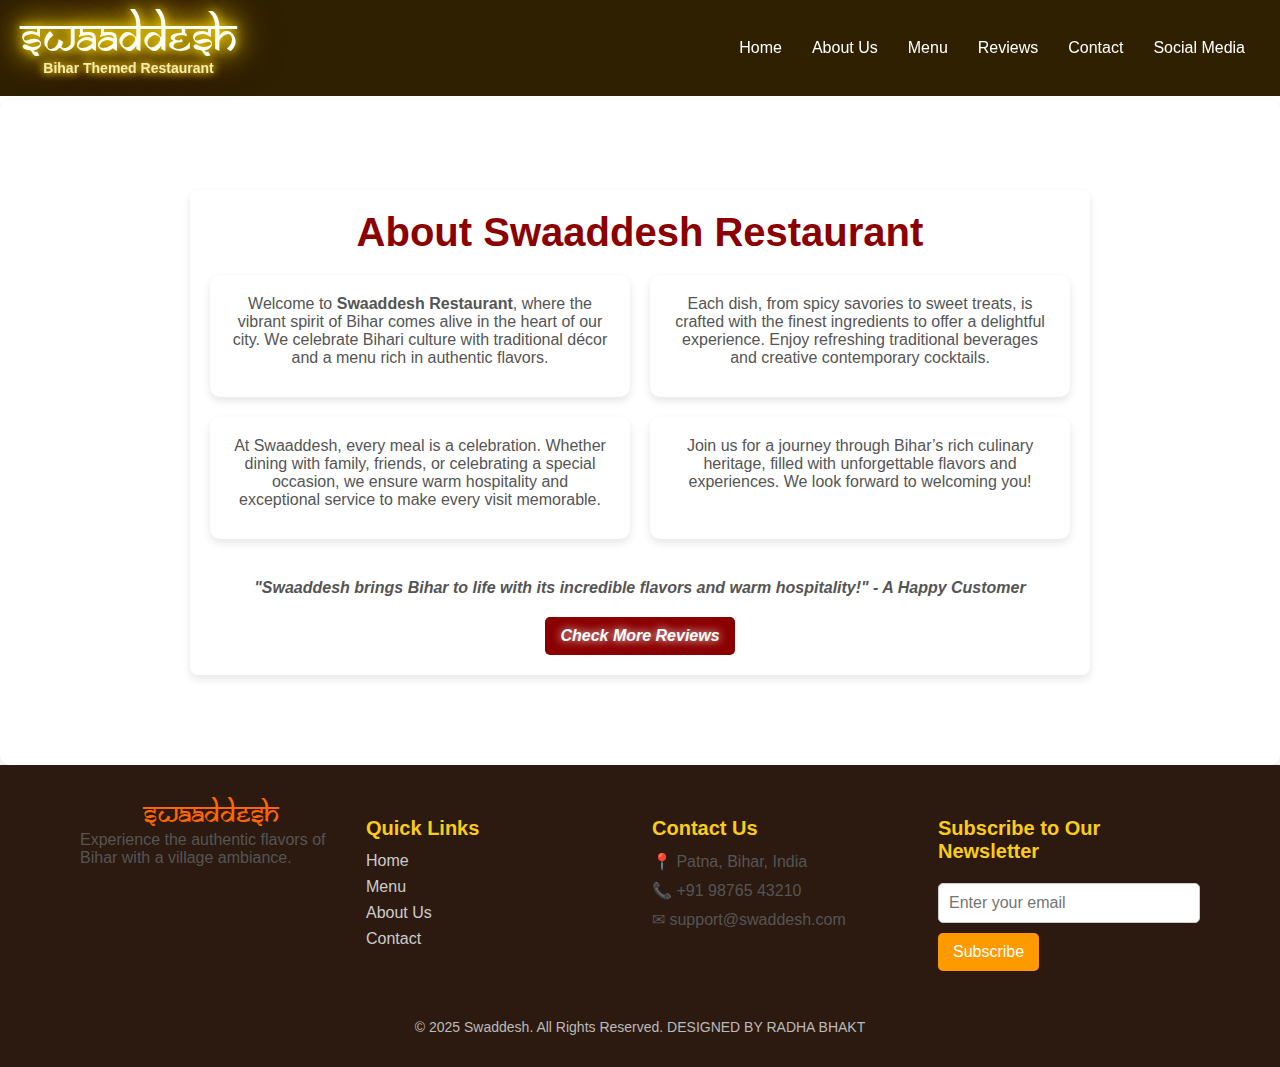
<file: about.html>
<!DOCTYPE html>
<html lang="en">
<head>
    <meta charset="UTF-8">
    <meta name="viewport" content="width=device-width, initial-scale=1.0">
    <title>About Swaaddesh</title>
    <link rel="stylesheet" href="styles/style.css">
    <script defer src="scripts/main.js"></script>
</head>
<body>
    <header>
        <nav class="navbar">
            <div class="logo">
                <a href="index.html" class="logo-text">Swaaddesh</a>
                <p class="tagline">Bihar themed restaurant</p>
            </div>
    
            <ul class="nav-links">
                <li><a href="index.html">Home</a></li>
                <li><a href="about.html">About Us</a></li>
                <li><a href="menu.html">Menu</a></li>
                <li><a href="reviews.html">Reviews</a></li>
                <li><a href="contact.html">Contact</a></li>
                <li><a href="social-media.html">Social Media</a></li>
            </ul>
            <button class="hamburger" onclick="toggleMenu()">☰</button>
        </nav>
        
        <div class="mobile-menu" id="mobileMenu">
            <ul>
                <li><a href="index.html" onclick="toggleMenu()">Home</a></li>
                <li><a href="about.html" onclick="toggleMenu()">About Us</a></li>
                <li><a href="menu.html" onclick="toggleMenu()">Menu</a></li>
                <li><a href="reviews.html" onclick="toggleMenu()">Reviews</a></li>
                <li><a href="contact.html" onclick="toggleMenu()">Contact</a></li>
                <li><a href="social-media.html" onclick="toggleMenu()">Social Media</a></li>
            </ul>
        </div>
    </header>

    <section id="about-us">
        <div class="container">
            <header>
                <h1>About Swaaddesh Restaurant</h1>
            </header>
    
            <div class="cards-container">
                <div class="card">
                    <p>Welcome to <strong>Swaaddesh Restaurant</strong>, where the vibrant spirit of Bihar comes alive in the heart of our city. We celebrate Bihari culture with traditional décor and a menu rich in authentic flavors.</p>
                </div>
                <div class="card">
                    <p>Each dish, from spicy savories to sweet treats, is crafted with the finest ingredients to offer a delightful experience. Enjoy refreshing traditional beverages and creative contemporary cocktails.</p>
                </div>
                <div class="card">
                    <p>At Swaaddesh, every meal is a celebration. Whether dining with family, friends, or celebrating a special occasion, we ensure warm hospitality and exceptional service to make every visit memorable.</p>
                </div>
                <div class="card">
                    <p>Join us for a journey through Bihar’s rich culinary heritage, filled with unforgettable flavors and experiences. We look forward to welcoming you!</p>
                </div>
            </div>
    
            <div class="testimonial">
                <p>"Swaaddesh brings Bihar to life with its incredible flavors and warm hospitality!" - A Happy Customer</p>
                <a href="reviews.html" class="review-button">Check More Reviews</a>
            </div>
        </div>
    </section>
    
    
    <footer>
        <div class="footer-container">
            <div class="footer-section">
                <h2>Swaaddesh</h2>
                <p>Experience the authentic flavors of Bihar with a village ambiance.</p>
            </div>
            <div class="footer-section">
                <h3 class="footer-heading">Quick Links</h3>
                <div class="footer-links">
                    <a href="#home">Home</a>
                    <a href="#menu">Menu</a>
                    <a href="#about">About Us</a>
                    <a href="#contact">Contact</a>
                </div>
            </div>
            <div class="footer-section">
                <h3 class="footer-heading">Contact Us</h3>
                <div class="footer-contact">
                    <p>📍 Patna, Bihar, India</p>
                    <p>📞 +91 98765 43210</p>
                    <p>✉ support@swaddesh.com</p>
                </div>
            </div>
            <div class="footer-section">
                <h3 class="footer-heading">Subscribe to Our Newsletter</h3>
                <form class="footer-form">
                    <input type="email" placeholder="Enter your email" required>
                    <button>Subscribe</button>
                </form>
            </div>
        </div>
        <div class="social-icons">
            <a href="#"><i class="fab fa-facebook"></i></a>
            <a href="#"><i class="fab fa-instagram"></i></a>
            <a href="#"><i class="fab fa-twitter"></i></a>
        </div>
        <div class="footer-copyright">
            &copy; 2025 Swaddesh. All Rights Reserved. DESIGNED BY RADHA BHAKT
        </div>
    </footer>
</body>
</html>
</file>
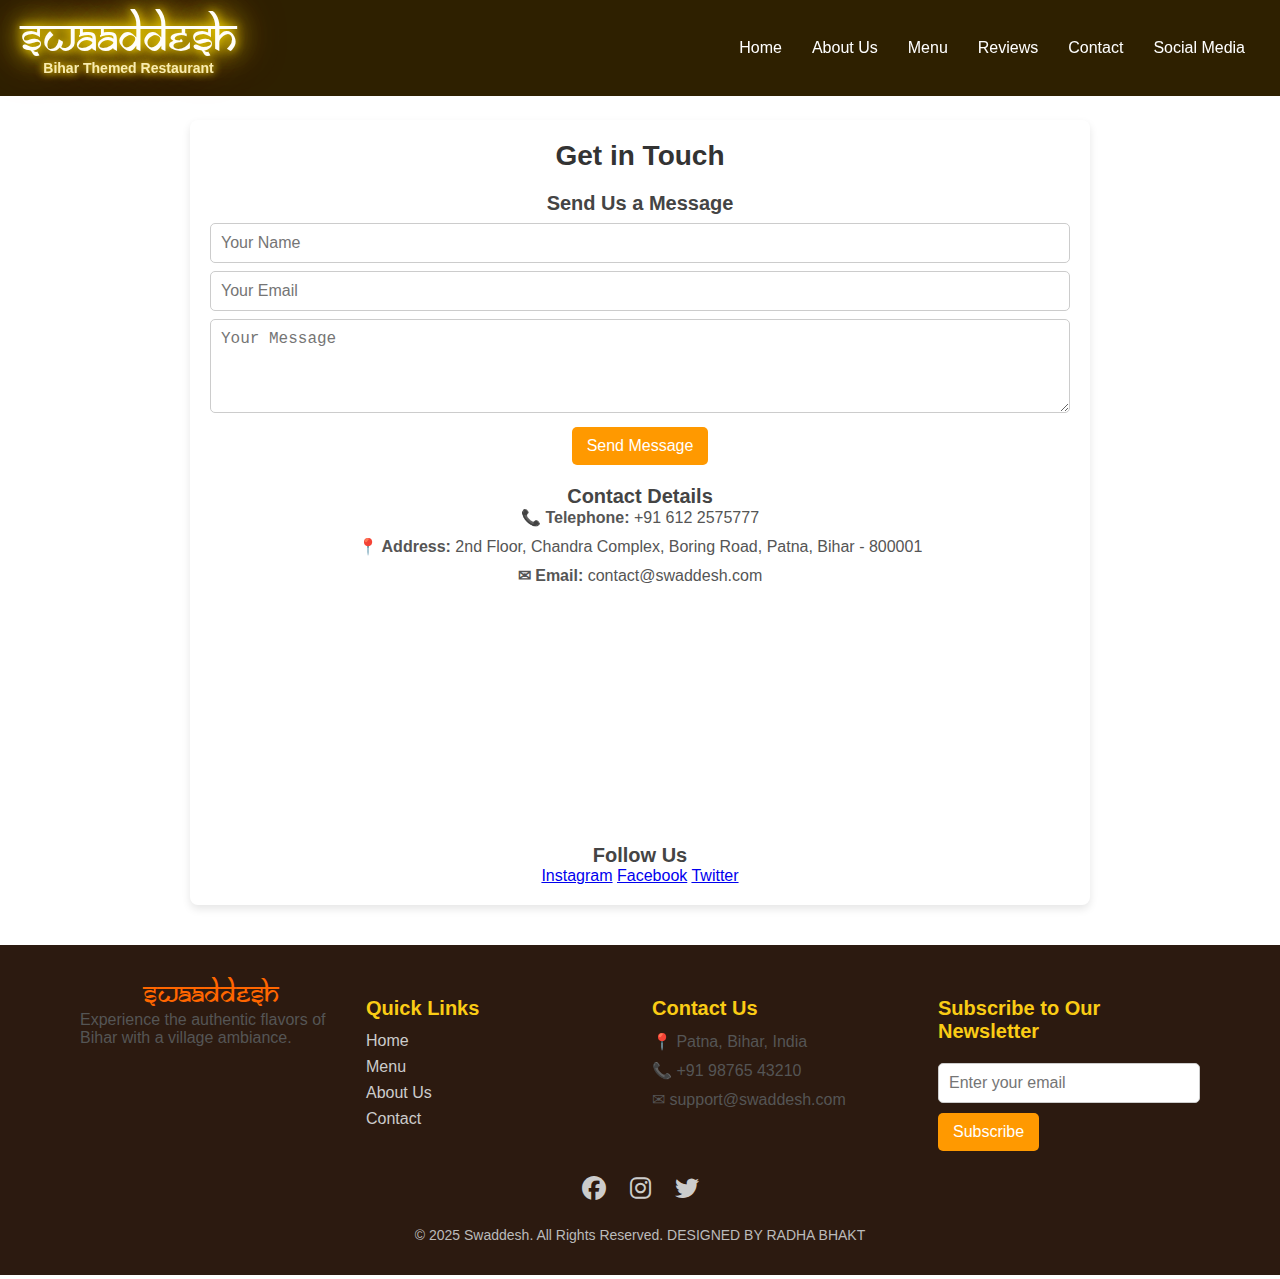
<file: contact.html>
<!DOCTYPE html>
<html lang="en">
<head>
    <meta charset="UTF-8">
    <meta name="viewport" content="width=device-width, initial-scale=1.0">
    <title>Contact Us - Swaaddesh</title>
    <link rel="stylesheet" href="styles/style.css">
<script defer src="scripts/main.js"></script>
</head>
<body>
    <header>
        <nav class="navbar">
            <div class="logo">
                <a href="index.html" class="logo-text">Swaaddesh</a>
                <p class="tagline">Bihar themed restaurant</p>
            </div>
    
            <ul class="nav-links">
                <li><a href="index.html">Home</a></li>
                <li><a href="about.html">About Us</a></li>
                <li><a href="menu.html">Menu</a></li>
                <li><a href="reviews.html">Reviews</a></li>
                <li><a href="contact.html">Contact</a></li>
                <li><a href="social-media.html">Social Media</a></li>
            </ul>
            <button class="hamburger" onclick="toggleMenu()">☰</button>
        </nav>
        
        <div class="mobile-menu" id="mobileMenu">
            <ul>
                <li><a href="index.html" onclick="toggleMenu()">Home</a></li>
                <li><a href="about.html" onclick="toggleMenu()">About Us</a></li>
                <li><a href="menu.html" onclick="toggleMenu()">Menu</a></li>
                <li><a href="reviews.html" onclick="toggleMenu()">Reviews</a></li>
                <li><a href="contact.html" onclick="toggleMenu()">Contact</a></li>
                <li><a href="social-media.html" onclick="toggleMenu()">Social Media</a></li>
            </ul>
        </div>
</header>
    
    <!-- Contact Section -->
<section class="container mx-auto mt-10 p-6 bg-white shadow-xl rounded-xl max-w-4xl">
    <h2 class="text-3xl sm:text-4xl font-bold text-gray-900 mb-6 text-center">Get in Touch</h2>
    <div class="grid grid-cols-1 md:grid-cols-2 gap-6">
        <div>
            <h3 class="text-2xl font-semibold text-gray-800 mb-4">Send Us a Message</h3>
            <form class="space-y-4">
                <input type="text" placeholder="Your Name" class="w-full p-3 border rounded-lg focus:outline-none focus:ring-2 focus:ring-yellow-500">
                <input type="email" placeholder="Your Email" class="w-full p-3 border rounded-lg focus:outline-none focus:ring-2 focus:ring-yellow-500">
                <textarea placeholder="Your Message" rows="4" class="w-full p-3 border rounded-lg focus:outline-none focus:ring-2 focus:ring-yellow-500"></textarea>
                <button type="submit" class="w-full bg-yellow-500 text-white py-3 px-6 rounded-lg hover:bg-yellow-600 transition duration-300">Send Message</button>
            </form>
        </div>
        
        <div>
            <h3 class="text-2xl font-semibold text-gray-800 mb-4">Contact Details</h3>
            <p class="text-lg text-gray-700"><strong>📞 Telephone:</strong> +91 612 2575777</p>
            <p class="text-lg text-gray-700"><strong>📍 Address:</strong> 2nd Floor, Chandra Complex, Boring Road, Patna, Bihar - 800001</p>
            <p class="text-lg text-gray-700"><strong>✉ Email:</strong> contact@swaddesh.com</p>
            
            <!-- Google Map -->
            <div class="mt-6 rounded-lg overflow-hidden shadow-md">
                <iframe class="w-full h-48 sm:h-64 rounded-lg" frameborder="0" scrolling="no" marginheight="0" marginwidth="0" 
                    src="https://maps.google.com/maps?width=600&amp;height=400&amp;hl=en&amp;q=Swaaddesh 2nd Floor, Chandra Complex, Boring Road, Patna, Bihar - 800001&amp;t=&amp;z=14&amp;ie=UTF8&amp;iwloc=B&amp;output=embed">
                </iframe>
            </div>
        </div>
    </div>
    
    <!-- Social Media Links -->
    <div class="mt-8 text-center">
        <h3 class="text-2xl font-semibold text-gray-800">Follow Us</h3>
        <div class="mt-4 flex justify-center space-x-4">
            <a href="#" class="text-blue-500 text-lg hover:underline">Instagram</a>
            <a href="#" class="text-blue-500 text-lg hover:underline">Facebook</a>
            <a href="#" class="text-blue-500 text-lg hover:underline">Twitter</a>
        </div>
    </div>
</section>

    
    <!-- Footer -->
    <footer>
        <div class="footer-container">
            <div class="footer-section">
                <h2>Swaaddesh</h2>
                <p>Experience the authentic flavors of Bihar with a village ambiance.</p>
            </div>
            <div class="footer-section">
                <h3 class="footer-heading">Quick Links</h3>
                <div class="footer-links">
                    <a href="#home">Home</a>
                    <a href="#menu">Menu</a>
                    <a href="#about">About Us</a>
                    <a href="#contact">Contact</a>
                </div>
            </div>
            <div class="footer-section">
                <h3 class="footer-heading">Contact Us</h3>
                <div class="footer-contact">
                    <p>📍 Patna, Bihar, India</p>
                    <p>📞 +91 98765 43210</p>
                    <p>✉ support@swaddesh.com</p>
                </div>
            </div>
            <div class="footer-section">
                <h3 class="footer-heading">Subscribe to Our Newsletter</h3>
                <form class="footer-form">
                    <input type="email" placeholder="Enter your email" required>
                    <button>Subscribe</button>
                </form>
            </div>
        </div>
        <div class="social-icons">
            <a href="#"><i class="fab fa-facebook"></i></a>
            <a href="#"><i class="fab fa-instagram"></i></a>
            <a href="#"><i class="fab fa-twitter"></i></a>
        </div>
        <div class="footer-copyright">
            &copy; 2025 Swaddesh. All Rights Reserved. DESIGNED BY RADHA BHAKT
        </div>
    </footer>
    
    <!-- FontAwesome Icons -->
    <link rel="stylesheet" href="https://cdnjs.cloudflare.com/ajax/libs/font-awesome/6.4.2/css/all.min.css">
</body>
</html>
</file>
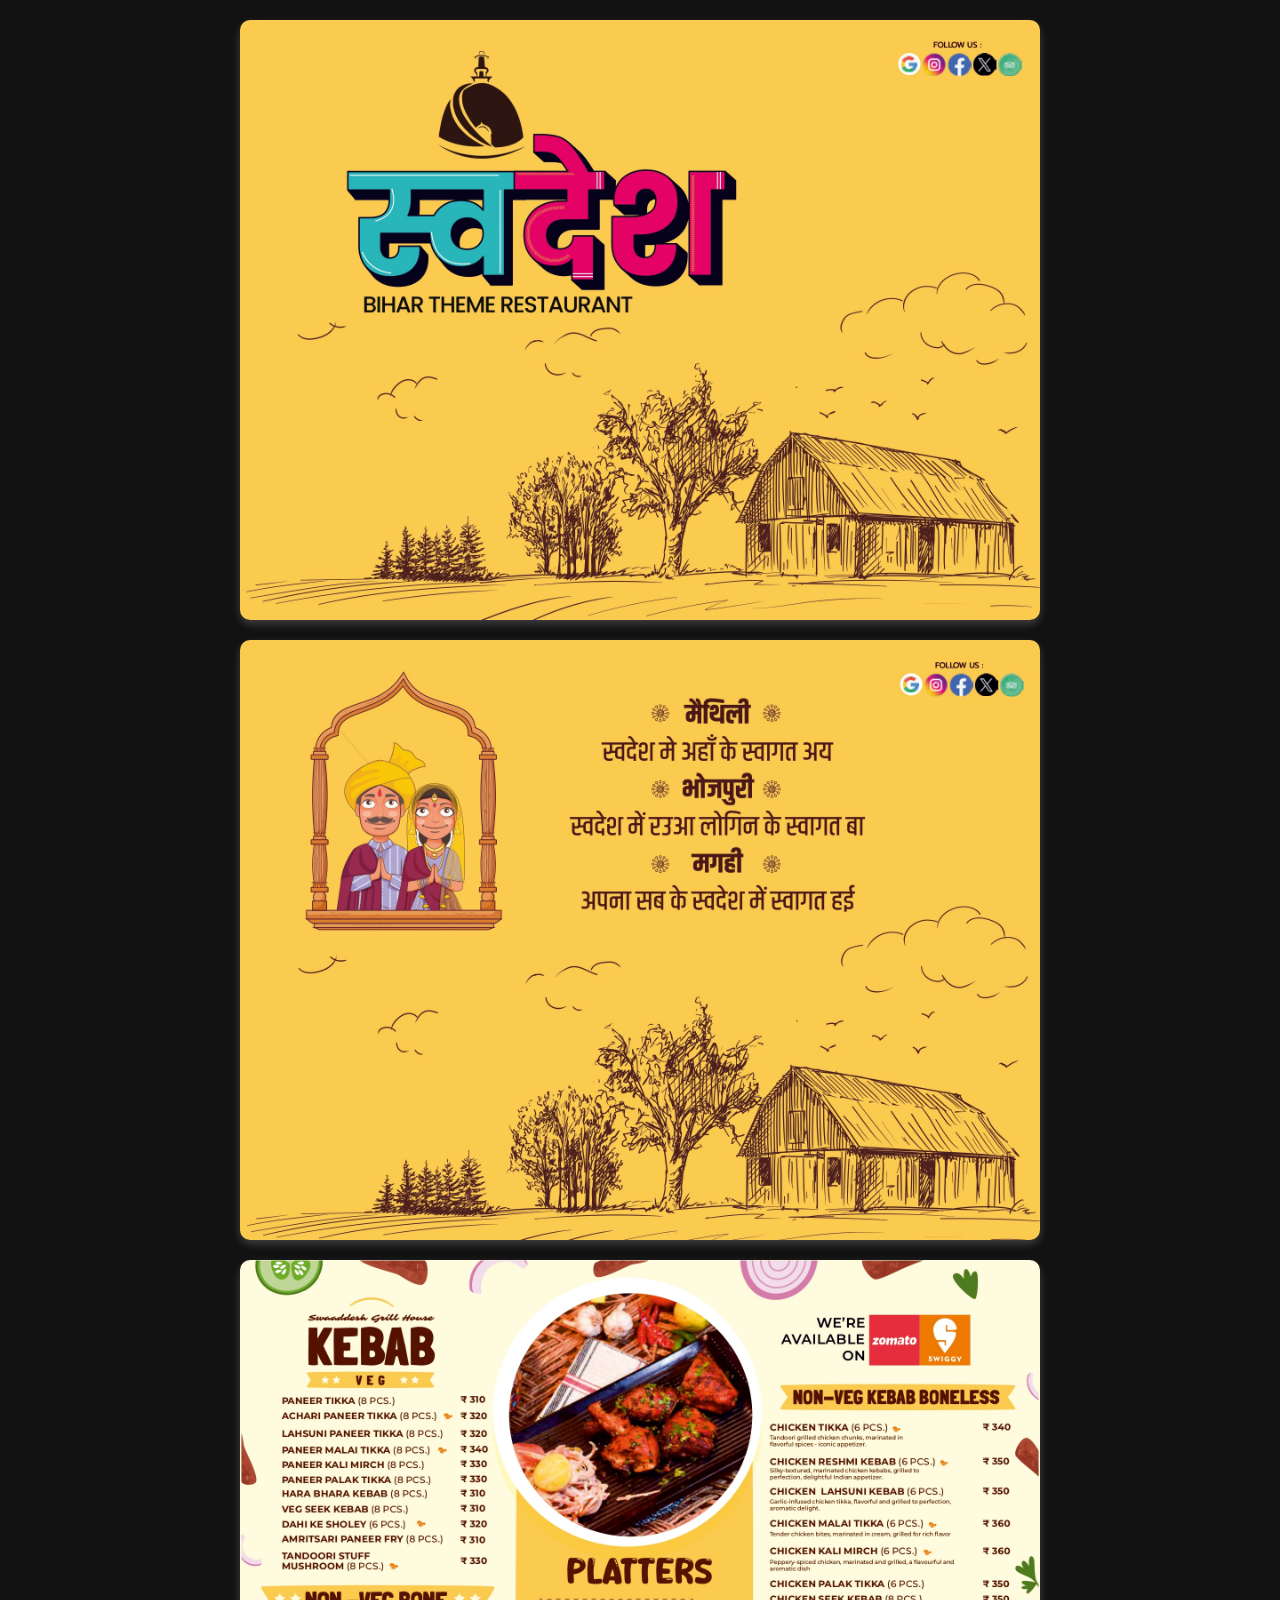
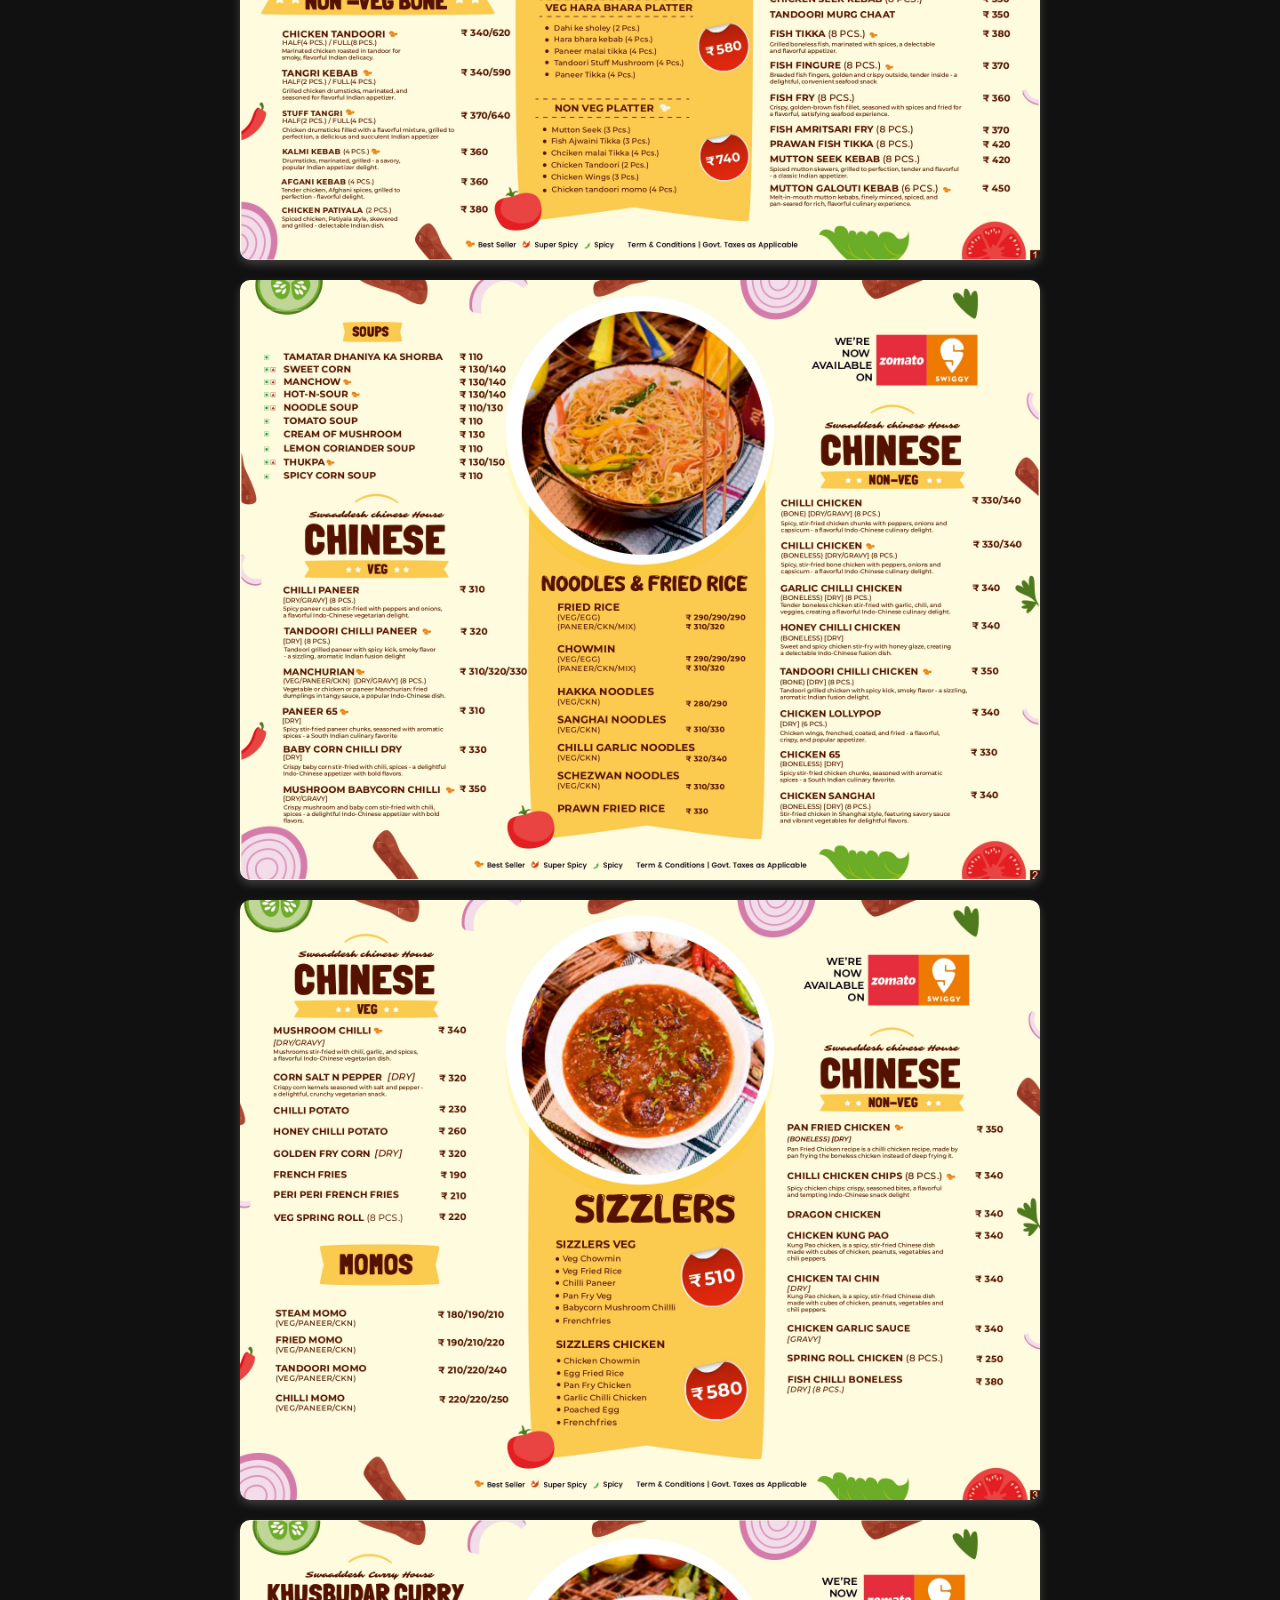
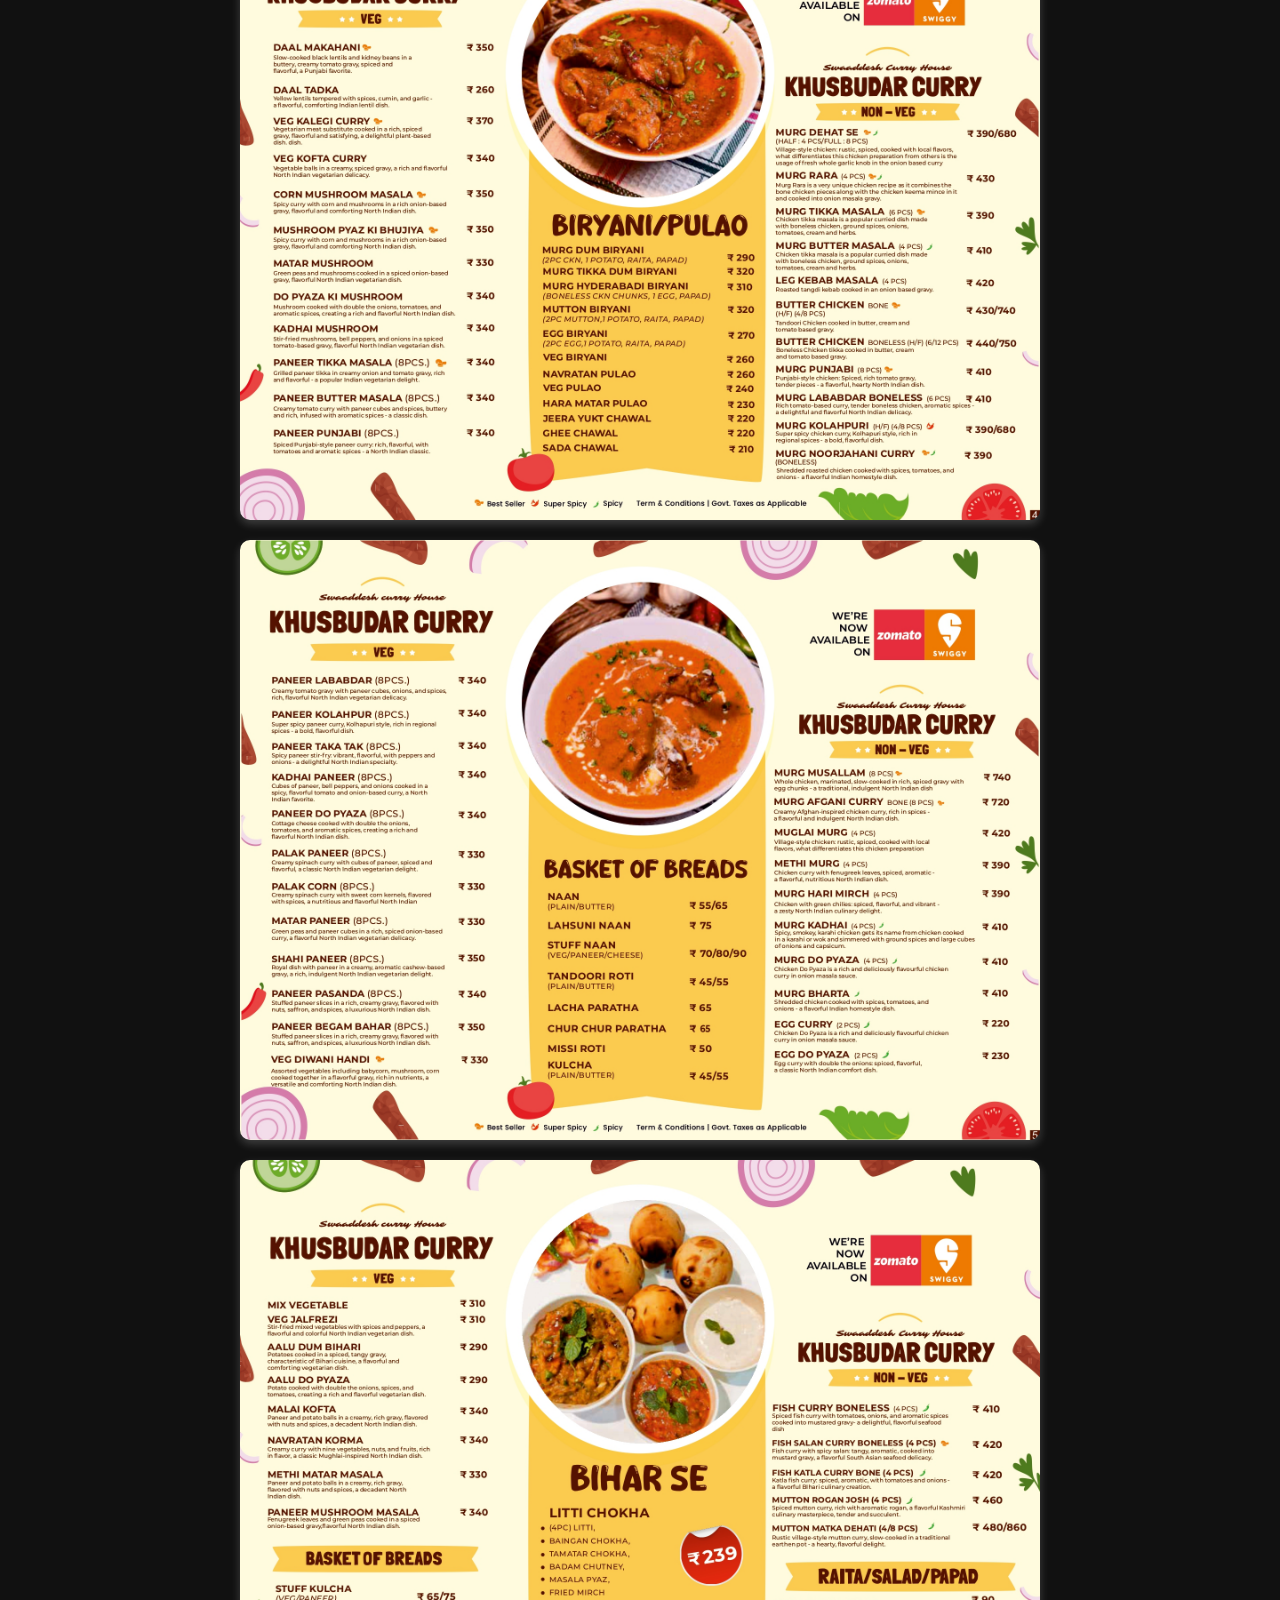
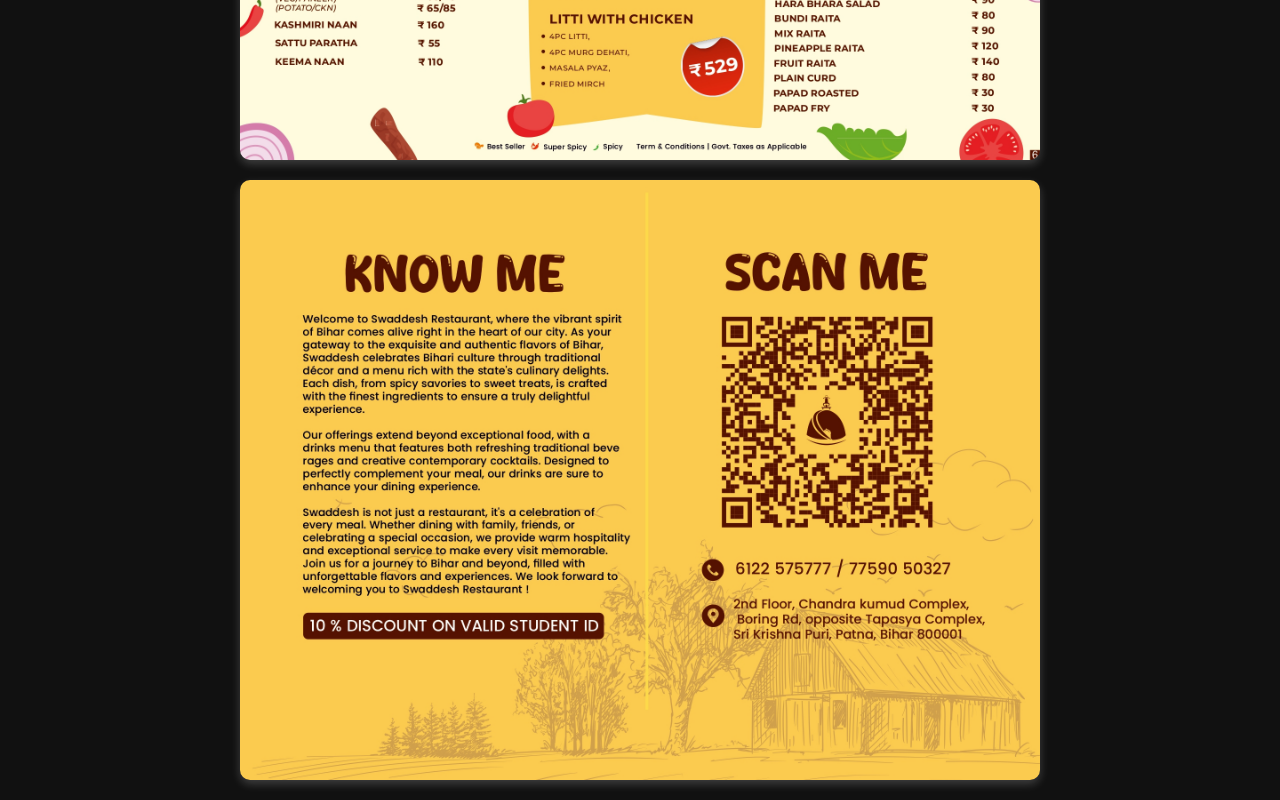
<file: dine-in.html>
<!DOCTYPE html>
<html lang="en">
<head>
    <meta charset="UTF-8">
    <meta name="viewport" content="width=device-width, initial-scale=1.0">
    <title>Image Viewer</title>
    <style>
        * {
            margin: 0;
            padding: 0;
            box-sizing: border-box;
        }
        body {
            background-color: #111;
            display: flex;
            flex-direction: column;
            align-items: center;
            gap: 20px;
            padding: 20px;
        }
        .image-container {
            width: 100%;
            max-width: 800px;
            display: flex;
            flex-direction: column;
            gap: 20px;
        }
        .image-container img {
            width: 100%;
            height: auto;
            border-radius: 10px;
            box-shadow: 0 4px 10px rgba(255, 255, 255, 0.2);
            opacity: 0;
            transform: translateY(20px);
            transition: opacity 0.8s ease, transform 0.8s ease;
        }
        .image-container img.loaded {
            opacity: 1;
            transform: translateY(0);
        }
    </style>
</head>
<body>
    <div class="image-container">
        <img src="assets/dine in/dine-menu_page-0001.jpg" loading="lazy">
        <img src="assets/dine in/dine-menu_page-0002.jpg" loading="lazy">
        <img src="assets/dine in/dine-menu_page-0003.jpg" loading="lazy">
        <img src="assets/dine in/dine-menu_page-0004.jpg" loading="lazy">
        <img src="assets/dine in/dine-menu_page-0005.jpg" loading="lazy">
        <img src="assets/dine in/dine-menu_page-0006.jpg" loading="lazy">
        <img src="assets/dine in/dine-menu_page-0007.jpg" loading="lazy">
        <img src="assets/dine in/dine-menu_page-0008.jpg" loading="lazy">
        <img src="assets/dine in/dine-menu_page-0009.jpg" loading="lazy">
    </div>

    <script>
        document.addEventListener("DOMContentLoaded", () => {
            const images = document.querySelectorAll(".image-container img");
            images.forEach(img => {
                img.onload = () => img.classList.add("loaded");
            });
        });
    </script>
</body>
</html>
</file>
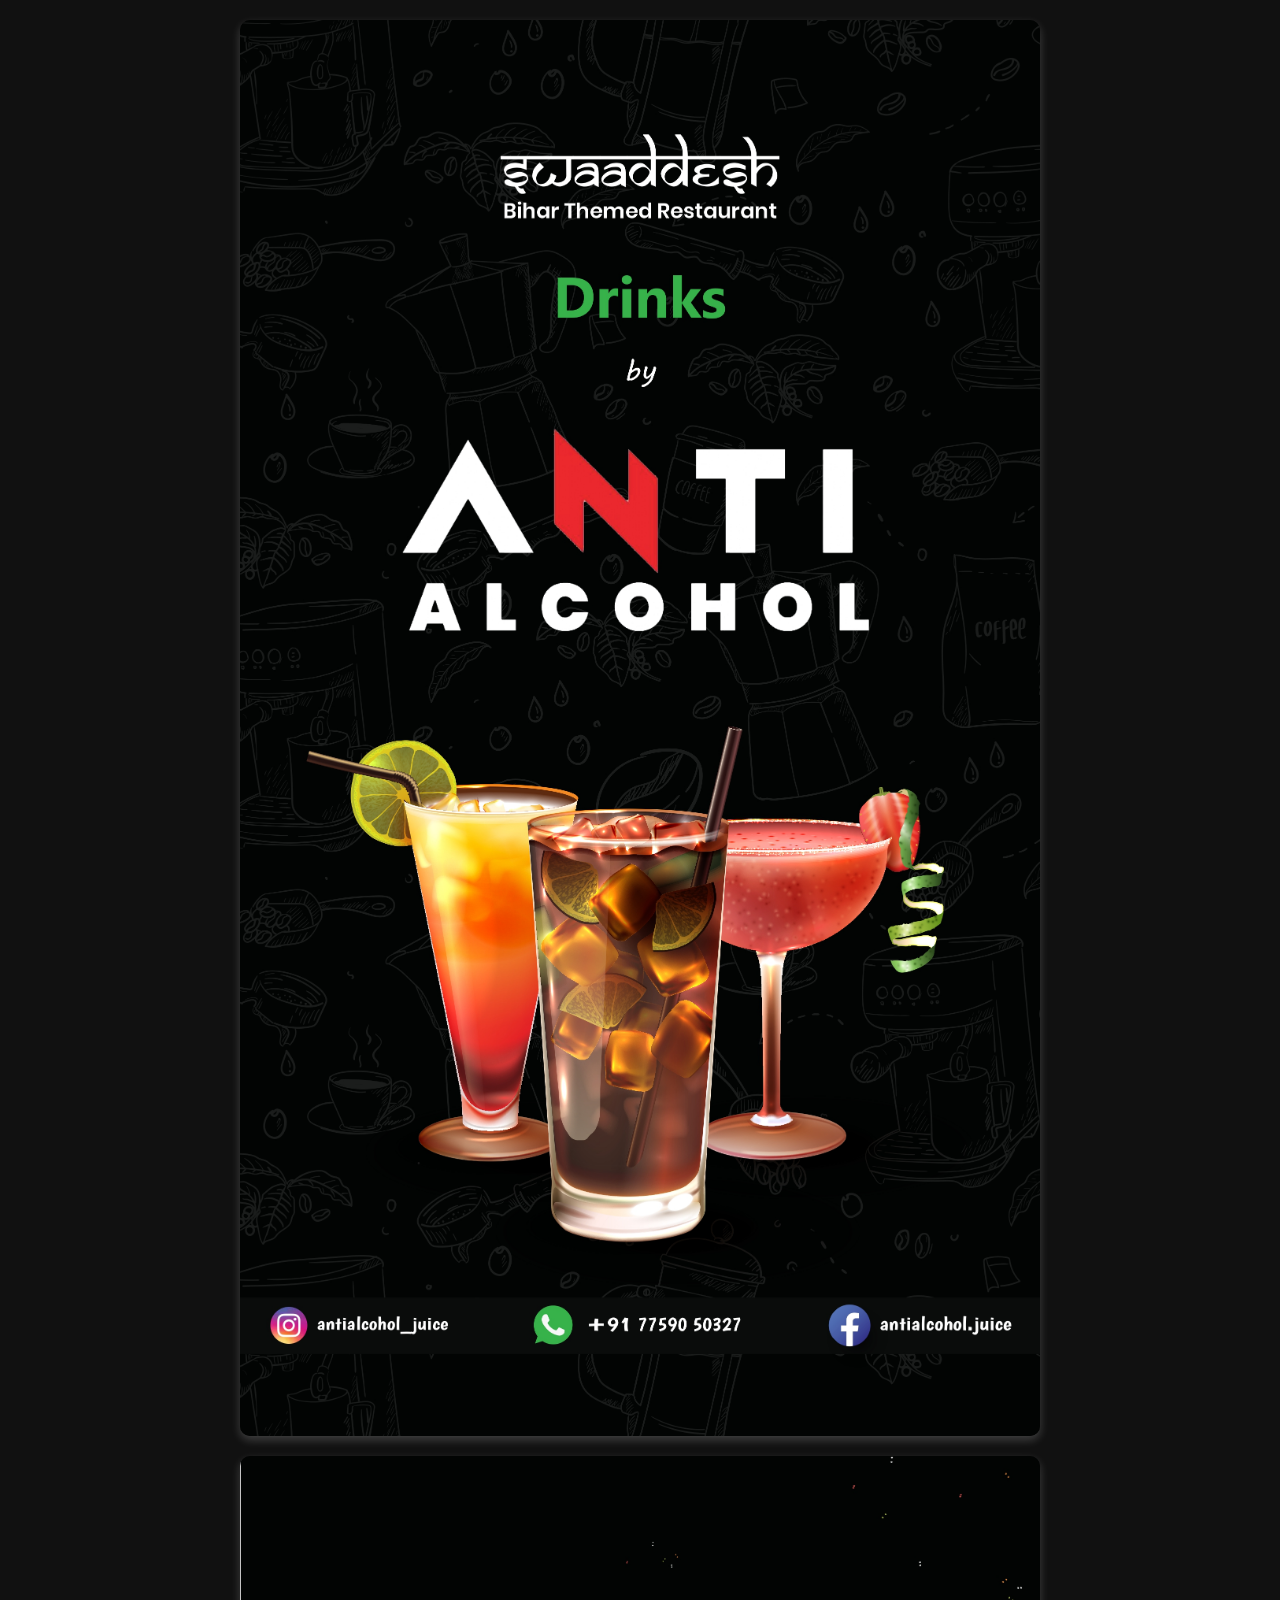
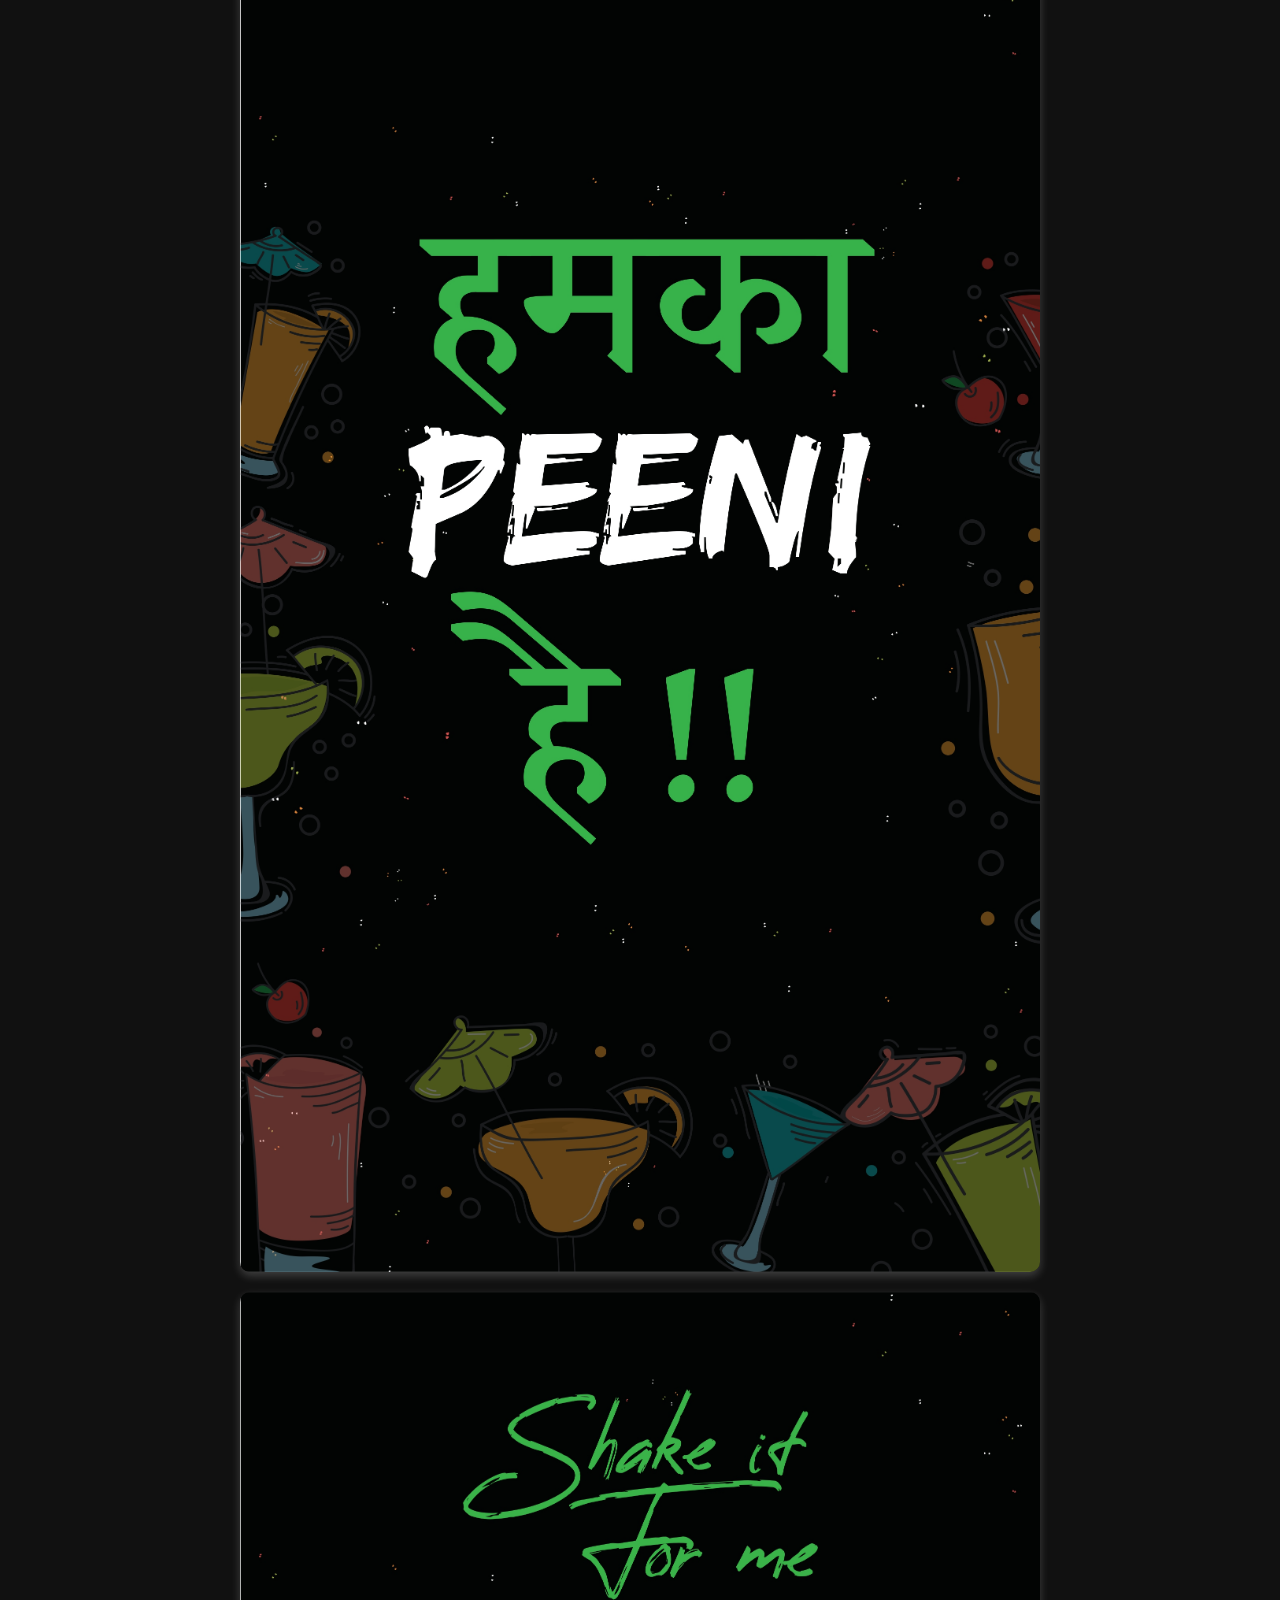
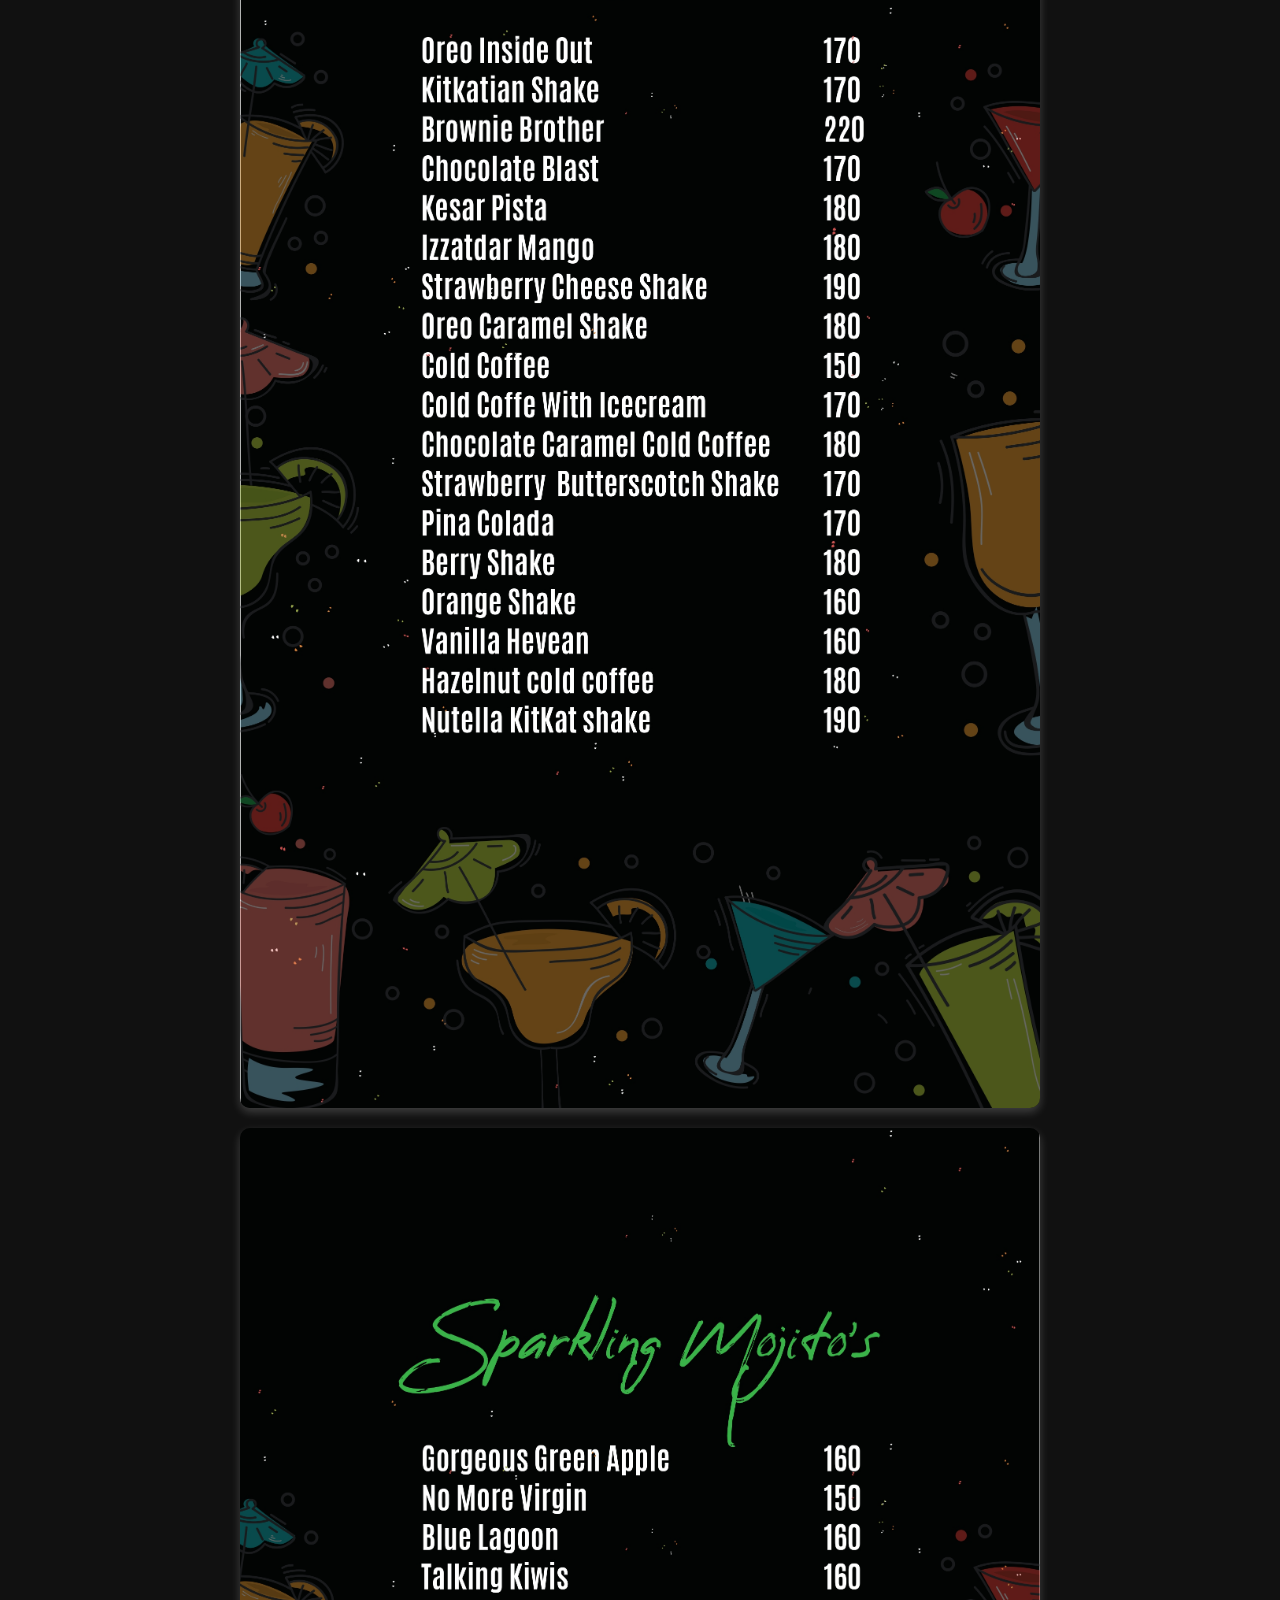
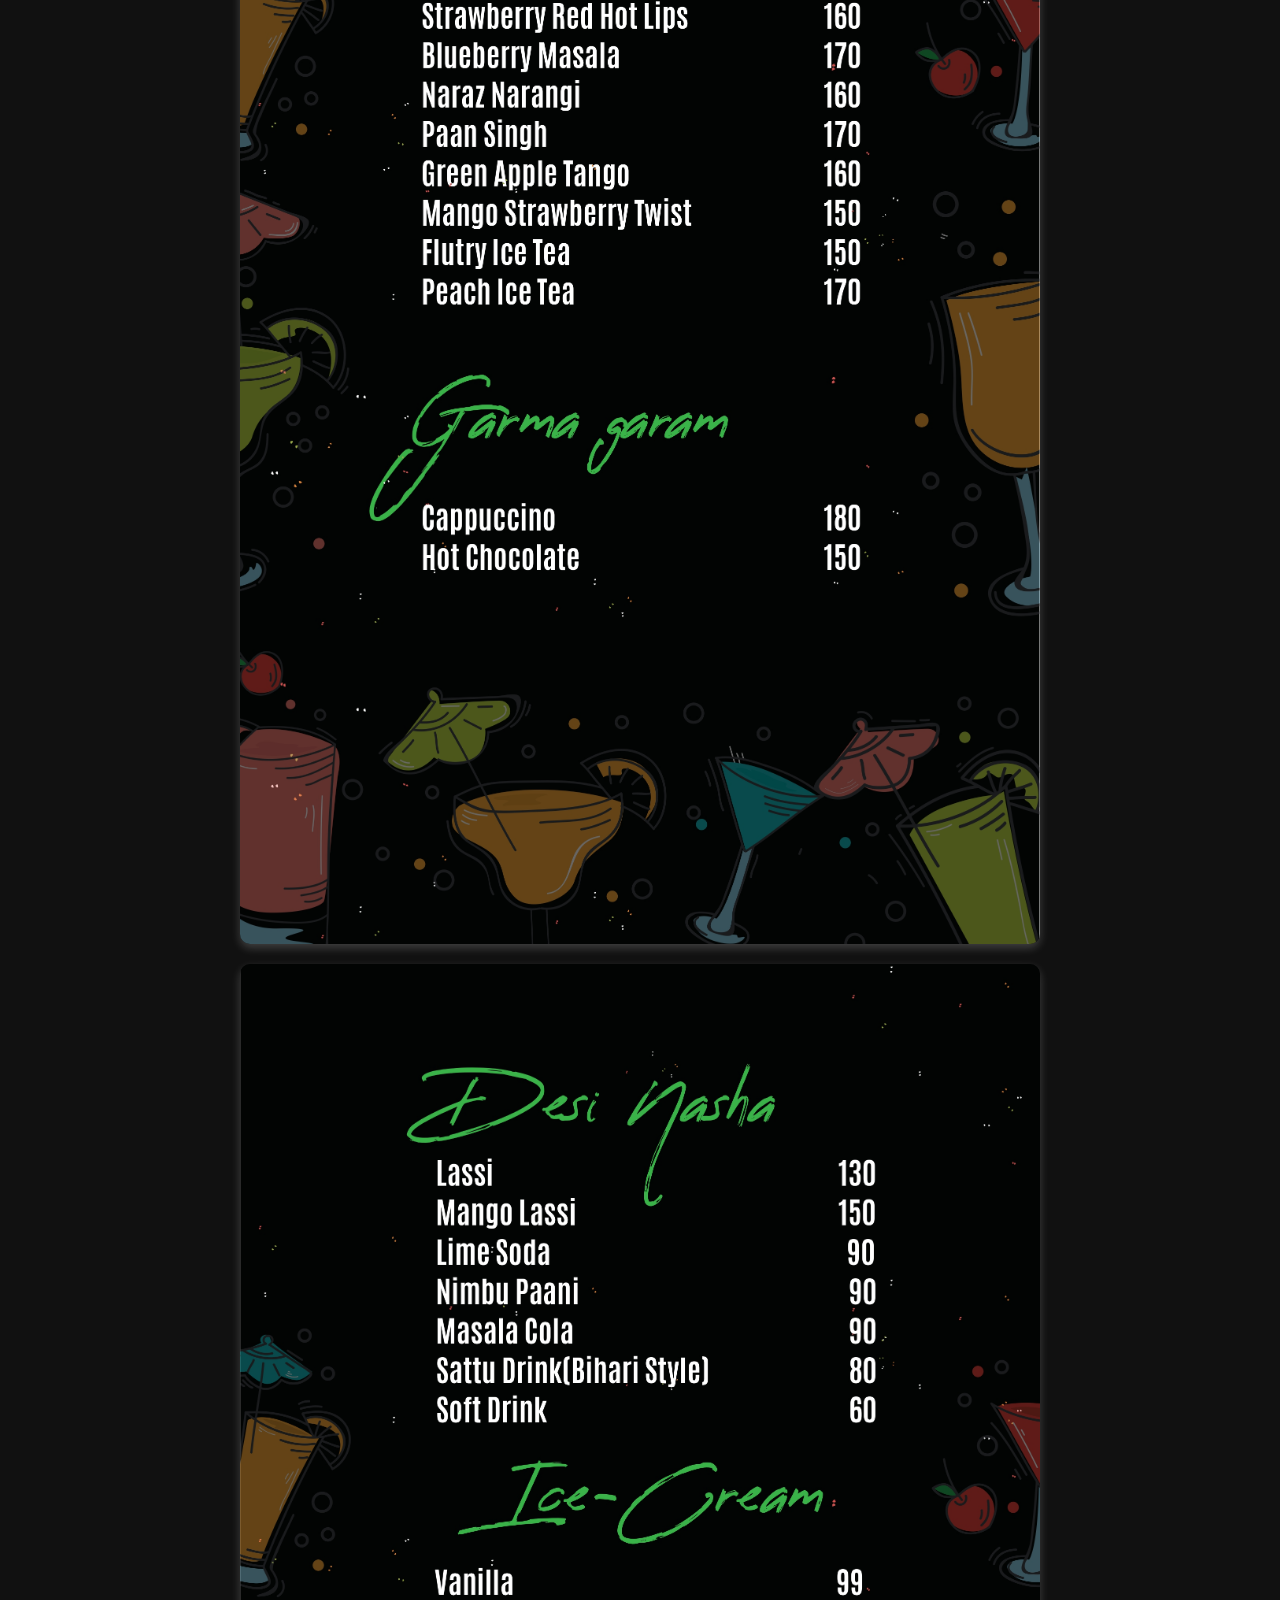
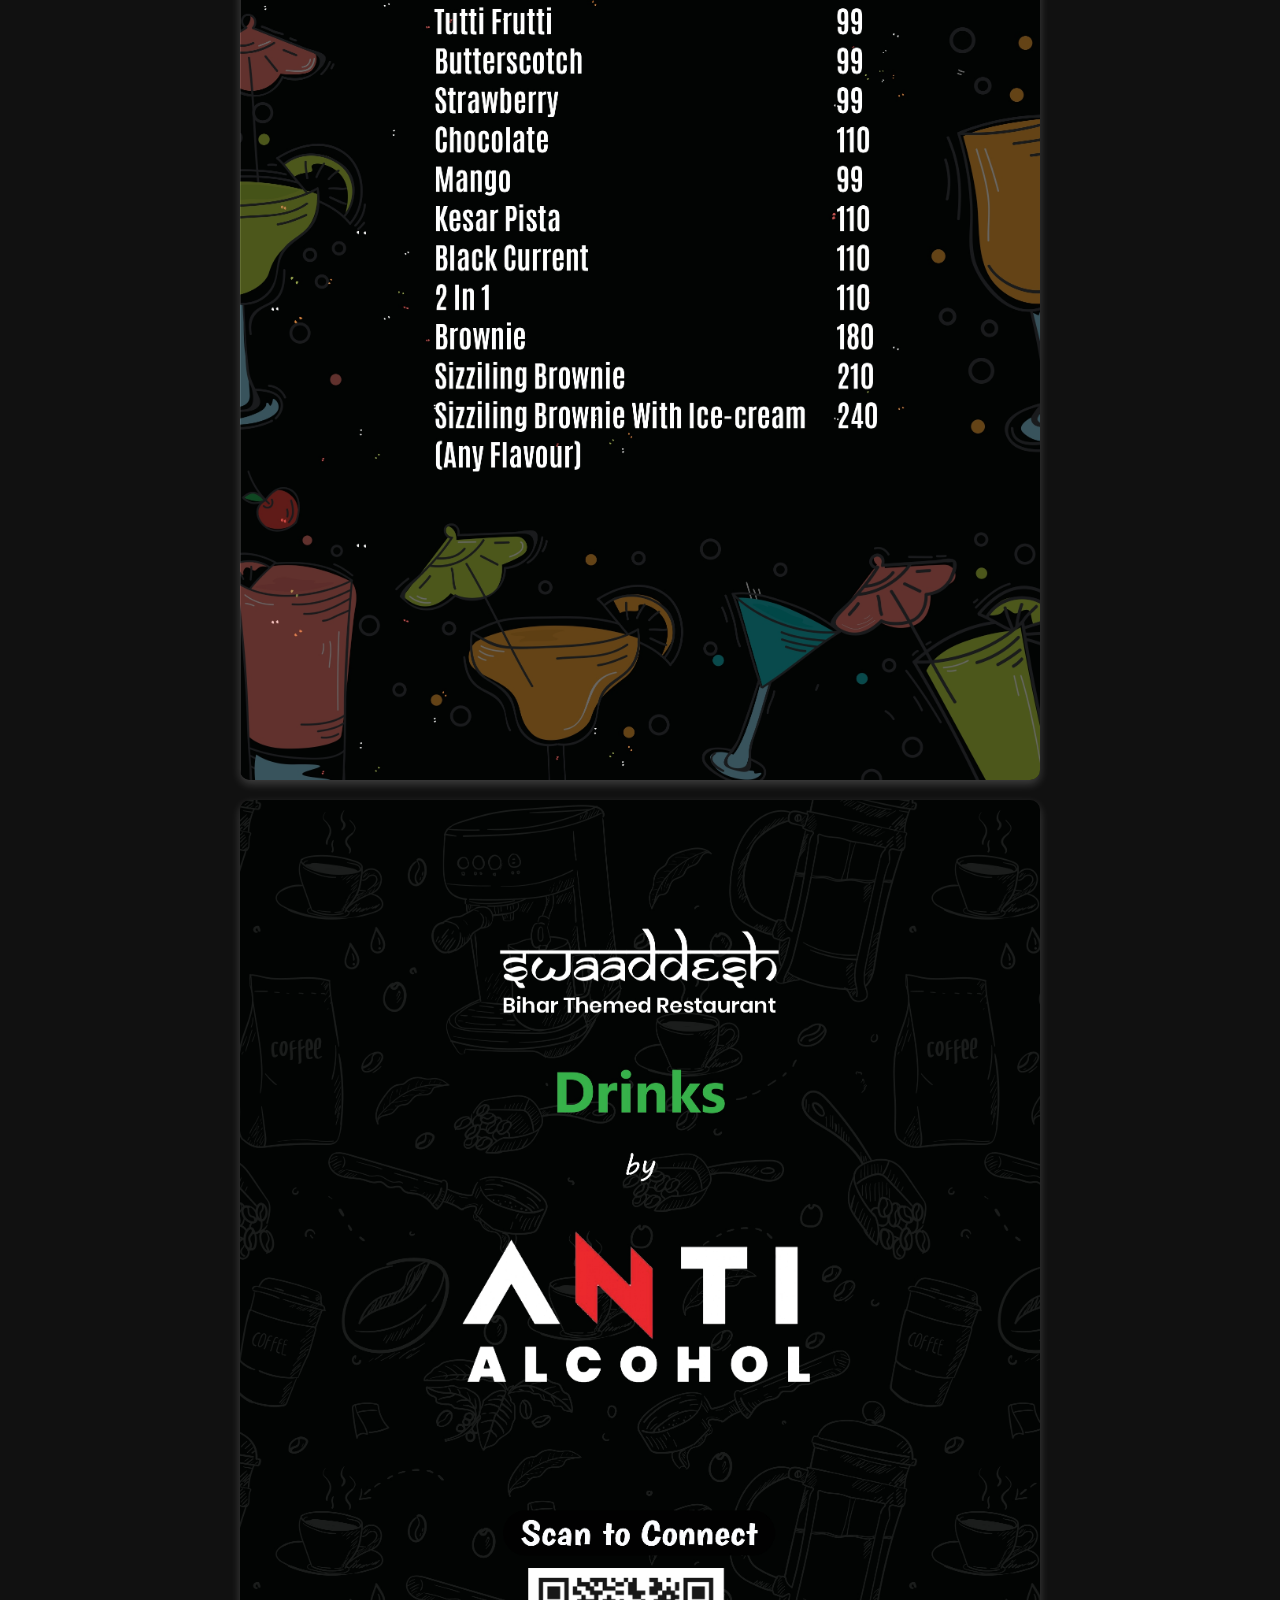
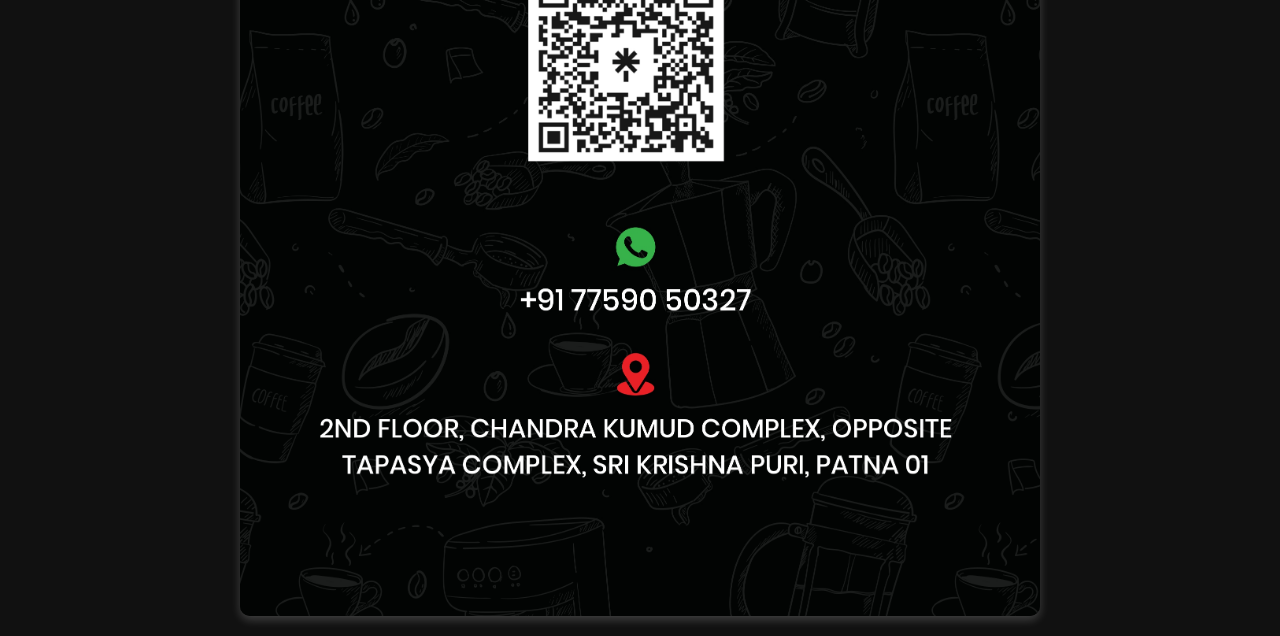
<file: drinks-in.html>
<!DOCTYPE html>
<html lang="en">
<head>
    <meta charset="UTF-8">
    <meta name="viewport" content="width=device-width, initial-scale=1.0">
    <title>Image Viewer</title>
    <style>
        * {
            margin: 0;
            padding: 0;
            box-sizing: border-box;
        }
        body {
            background-color: #111;
            display: flex;
            flex-direction: column;
            align-items: center;
            gap: 20px;
            padding: 20px;
        }
        .image-container {
            width: 100%;
            max-width: 800px;
            display: flex;
            flex-direction: column;
            gap: 20px;
        }
        .image-container img {
            width: 100%;
            height: auto;
            border-radius: 10px;
            box-shadow: 0 4px 10px rgba(255, 255, 255, 0.2);
            opacity: 0;
            transform: translateY(20px);
            transition: opacity 0.8s ease, transform 0.8s ease;
        }
        .image-container img.loaded {
            opacity: 1;
            transform: translateY(0);
        }
    </style>
</head>
<body>
    <div class="image-container">
        <img src="assets/drinks in/drinks-menu_page-0001.jpg" loading="lazy">
        <img src="assets/drinks in/drinks-menu_page-0002.jpg" loading="lazy">
        <img src="assets/drinks in/drinks-menu_page-0003.jpg" loading="lazy">
        <img src="assets/drinks in/drinks-menu_page-0004.jpg" loading="lazy">
        <img src="assets/drinks in/drinks-menu_page-0005.jpg" loading="lazy">
        <img src="assets/drinks in/drinks-menu_page-0006.jpg" loading="lazy">
    </div>

    <script>
        document.addEventListener("DOMContentLoaded", () => {
            const images = document.querySelectorAll(".image-container img");
            images.forEach(img => {
                img.onload = () => img.classList.add("loaded");
            });
        });
    </script>
</body>
</html>
</file>
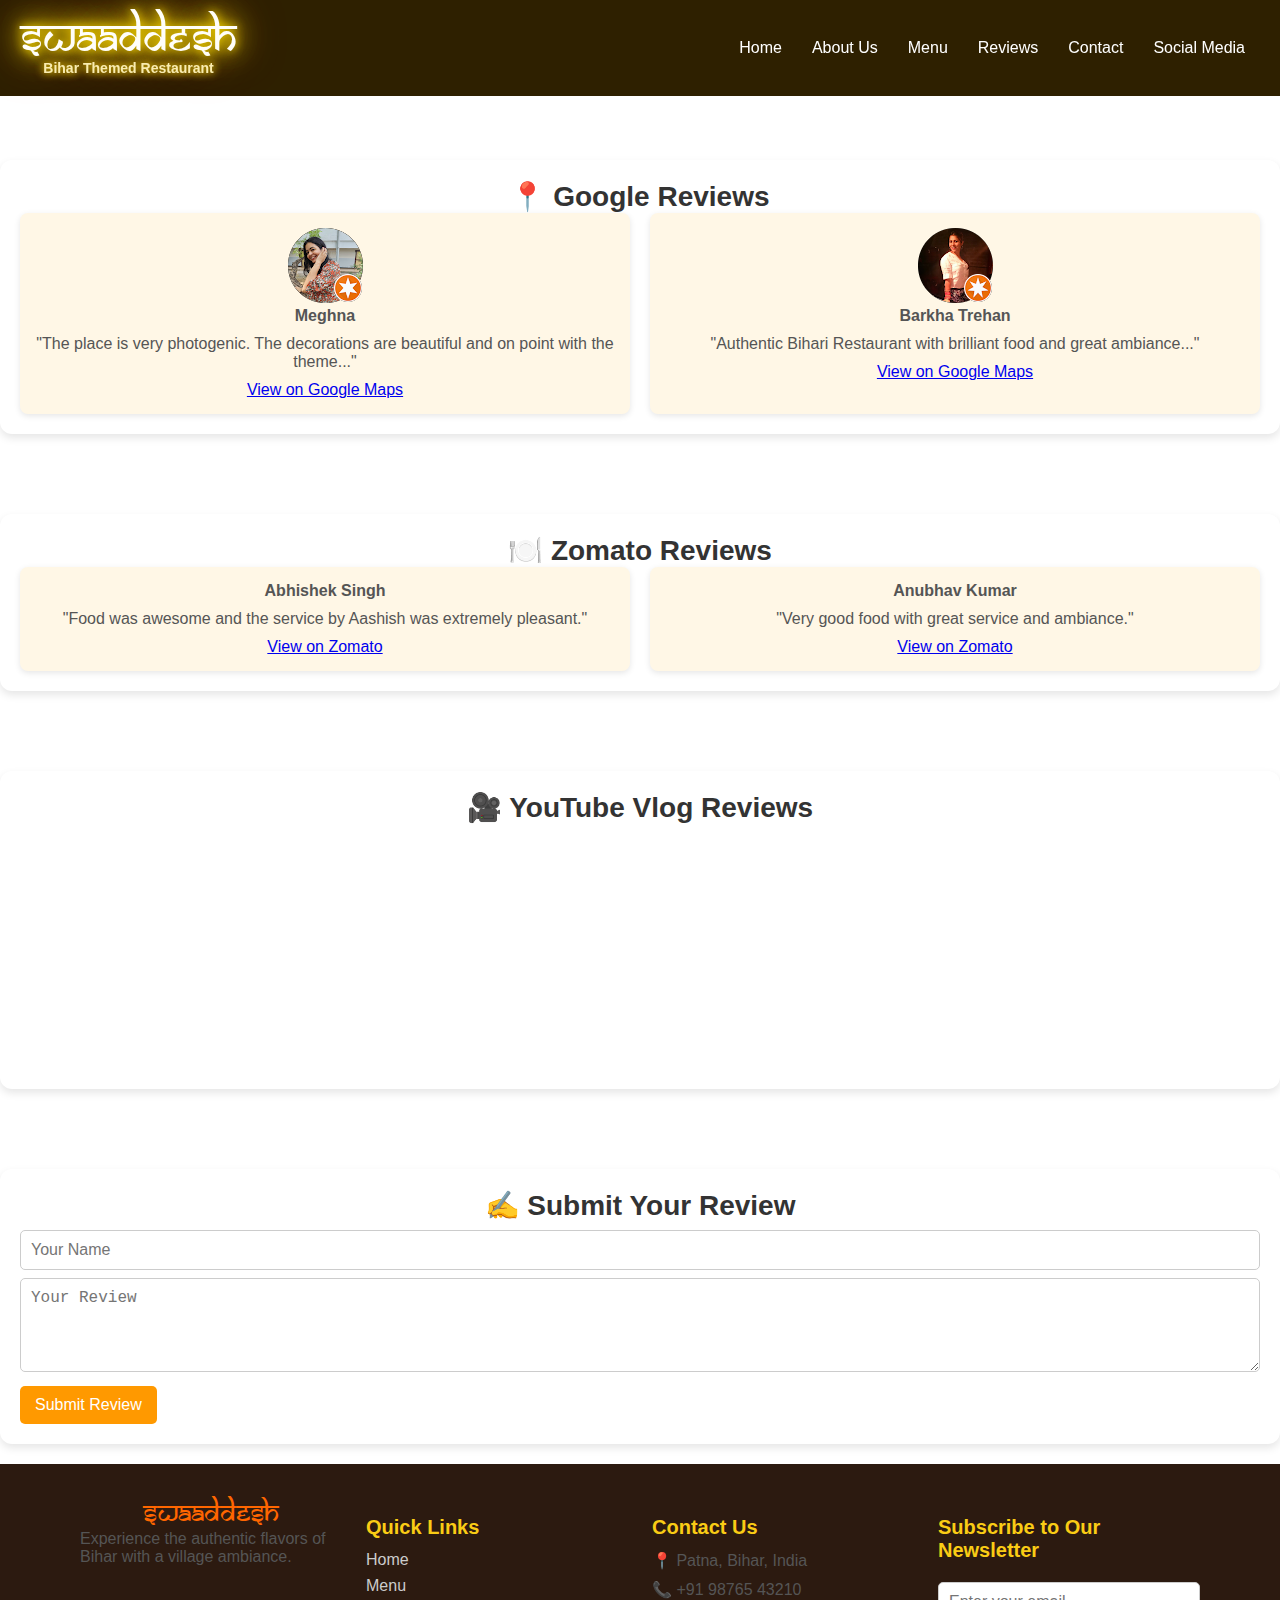
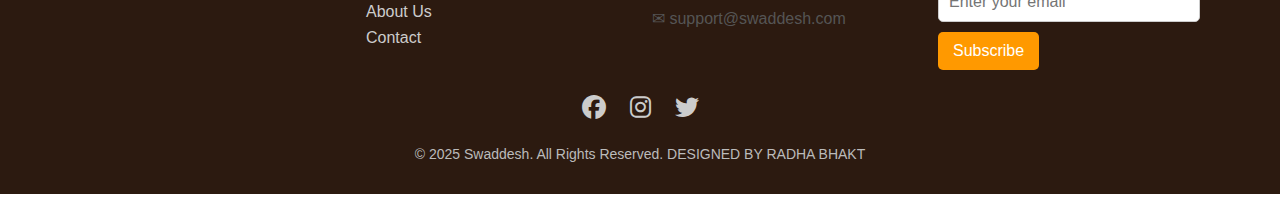
<file: reviews.html>
<!DOCTYPE html>
<html lang="en">
<head>
    <meta charset="UTF-8">
    <meta name="viewport" content="width=device-width, initial-scale=1.0">
    <title>Swaddesh - Reviews</title>
    <link rel="stylesheet" href="styles/style.css">
    <script defer src="scripts/main.js"></script>
</head>
<body>
    <!-- Header -->
    <header>
      <nav class="navbar">
          <div class="logo">
              <a href="index.html" class="logo-text">Swaaddesh</a>
              <p class="tagline">Bihar themed restaurant</p>
          </div>
  
          <!-- Normal Navigation (Desktop) -->
          <ul class="nav-links">
              <li><a href="index.html">Home</a></li>
              <li><a href="about.html">About Us</a></li>
              <li><a href="menu.html">Menu</a></li>
              <li><a href="reviews.html">Reviews</a></li>
              <li><a href="contact.html">Contact</a></li>
              <li><a href="social-media.html">Social Media</a></li>
          </ul>
          <button class="hamburger" onclick="toggleMenu()">☰</button>
      </nav>
      
      <div class="mobile-menu" id="mobileMenu">
          <ul>
              <li><a href="index.html" onclick="toggleMenu()">Home</a></li>
              <li><a href="about.html" onclick="toggleMenu()">About Us</a></li>
              <li><a href="menu.html" onclick="toggleMenu()">Menu</a></li>
              <li><a href="reviews.html" onclick="toggleMenu()">Reviews</a></li>
              <li><a href="contact.html" onclick="toggleMenu()">Contact</a></li>
              <li><a href="social-media.html" onclick="toggleMenu()">Social Media</a></li>
          </ul>
      </div>
  </header>
      
    <!-- Google Reviews Section -->
    <section id="google-reviews" class="review-section">
        <h2>📍 Google Reviews</h2>
        <div class="review-grid">
            <div class="review-item">
                <img src="assets/meghna.png" alt="Review by Meghna">
                <p><strong>Meghna</strong></p>
                <p>"The place is very photogenic. The decorations are beautiful and on point with the theme..."</p>
                <a href="https://maps.app.goo.gl/oTU6A3uUDJ5MJSiW6" target="_blank">View on Google Maps</a>
            </div>
            <div class="review-item">
                <img src="assets/barkha.png" alt="Review by Barkha Trehan">
                <p><strong>Barkha Trehan</strong></p>
                <p>"Authentic Bihari Restaurant with brilliant food and great ambiance..."</p>
                <a href="https://maps.app.goo.gl/ZHkVcwEHqniFkmnD8" target="_blank">View on Google Maps</a>
            </div>
        </div>
    </section>
    
    <!-- Zomato Reviews Section -->
    <section id="zomato-reviews" class="review-section">
        <h2>🍽️ Zomato Reviews</h2>
        <div class="review-grid">
            <div class="review-item">
                <p><strong>Abhishek Singh</strong></p>
                <p>"Food was awesome and the service by Aashish was extremely pleasant."</p>
                <a href="https://www.zoma.to/kYaDorB" target="_blank">View on Zomato</a>
            </div>
            <div class="review-item">
                <p><strong>Anubhav Kumar</strong></p>
                <p>"Very good food with great service and ambiance."</p>
                <a href="https://www.zoma.to/wbZygXM" target="_blank">View on Zomato</a>
            </div>
        </div>
    </section>
    
    <!-- YouTube Reviews Section -->
    <section id="youtube-reviews" class="review-section">
        <h2>🎥 YouTube Vlog Reviews</h2>
        <div class="video-reviews">
            <iframe width="360" height="215" src="https://www.youtube.com/embed/6v0VVWFbEsI" frameborder="0" allowfullscreen></iframe>
            <iframe width="360" height="215" src="https://www.youtube.com/embed/XRpwMU1ejf4" frameborder="0" allowfullscreen></iframe>
        </div>
    </section>
    
    <!-- Review Submission Form -->
    <section id="submit-review" class="review-section">
        <h2>✍️ Submit Your Review</h2>
        <form class="review-form">
            <input type="text" class="input-field" placeholder="Your Name" required>
            <textarea class="input-field" placeholder="Your Review" rows="4" required></textarea>
            <button type="submit" class="submit-btn">Submit Review</button>
        </form>
    </section>
<footer>
  <div class="footer-container">
    <div class="footer-section">
      <h2>Swaaddesh</h2>
      <p>Experience the authentic flavors of Bihar with a village ambiance.</p>
    </div>
    <div class="footer-section">
      <h3 class="footer-heading">Quick Links</h3>
      <div class="footer-links">
        <a href="#home">Home</a>
        <a href="#menu">Menu</a>
        <a href="#about">About Us</a>
        <a href="#contact">Contact</a>
      </div>
    </div>
    <div class="footer-section">
      <h3 class="footer-heading">Contact Us</h3>
      <div class="footer-contact">
        <p>📍 Patna, Bihar, India</p>
        <p>📞 +91 98765 43210</p>
        <p>✉ support@swaddesh.com</p>
      </div>
    </div>
    <div class="footer-section">
      <h3 class="footer-heading">Subscribe to Our Newsletter</h3>
      <form class="footer-form">
        <input type="email" placeholder="Enter your email" required>
        <button>Subscribe</button>
      </form>
    </div>
  </div>
  <div class="social-icons">
    <a href="#"><i class="fab fa-facebook"></i></a>
    <a href="#"><i class="fab fa-instagram"></i></a>
    <a href="#"><i class="fab fa-twitter"></i></a>
  </div>
  <div class="footer-copyright">
    &copy; 2025 Swaddesh. All Rights Reserved.  DESIGNED BY RADHA BHAKT
  </div>
</footer>
<!-- FontAwesome Icons -->
<link rel="stylesheet" href="https://cdnjs.cloudflare.com/ajax/libs/font-awesome/6.4.2/css/all.min.css">
 </body>
</html>
</file>
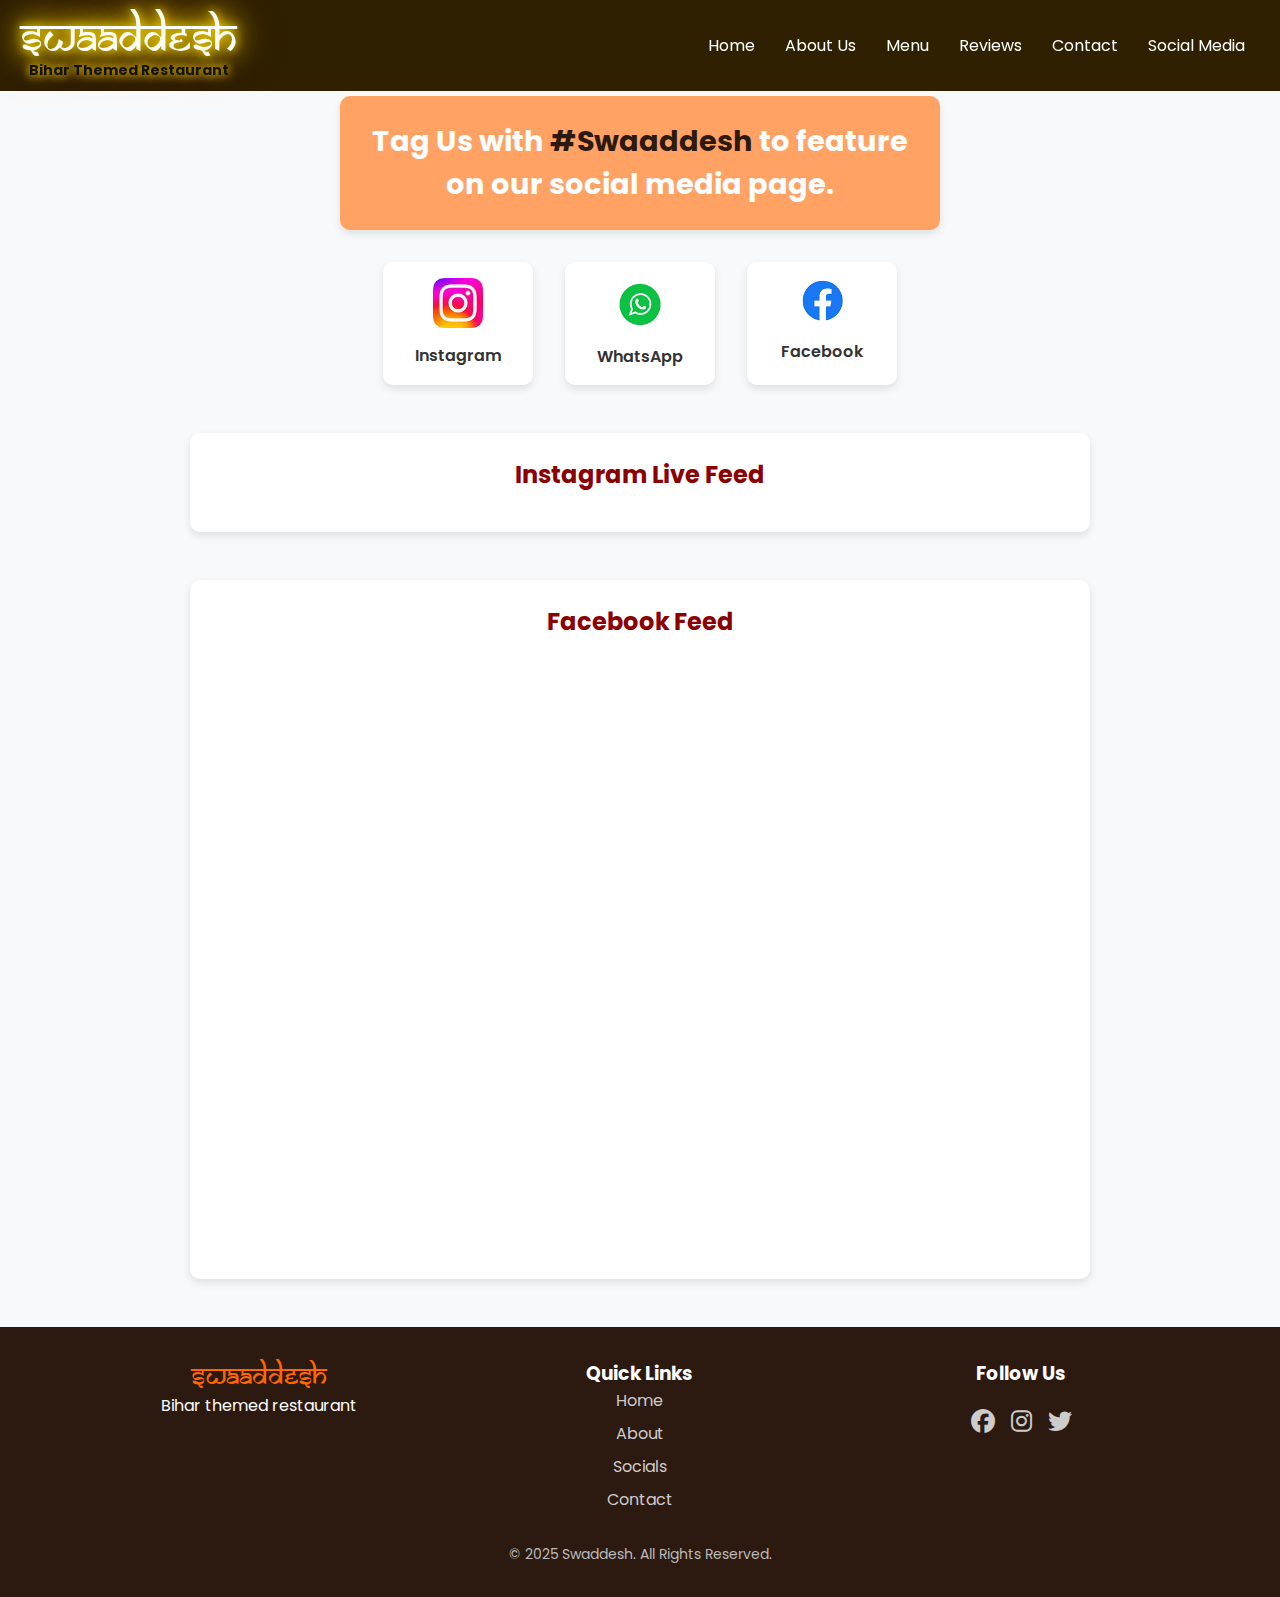
<file: social-media.html>
<!DOCTYPE html>
<html lang="en">
<head>
    <meta charset="UTF-8">
    <meta name="viewport" content="width=device-width, initial-scale=1.0">
    <title>Swaddesh Social Media</title>
    <link rel="stylesheet" href="menu.css">
    <link rel="stylesheet" href="https://cdnjs.cloudflare.com/ajax/libs/font-awesome/6.4.2/css/all.min.css">
     <!-- Scripts -->
     <script defer src="scripts/main.js"></script>
</head>
<body>

    <header>
        <nav class="navbar">
            <div class="logo">
                <a href="index.html" class="logo-text">Swaaddesh</a>
                <p class="tagline">Bihar themed restaurant</p>
            </div>
    
            <!-- Normal Navigation (Desktop) -->
            <ul class="nav-links">
                <li><a href="index.html">Home</a></li>
                <li><a href="about.html">About Us</a></li>
                <li><a href="menu.html">Menu</a></li>
                <li><a href="reviews.html">Reviews</a></li>
                <li><a href="contact.html">Contact</a></li>
                <li><a href="social-media.html">Social Media</a></li>
            </ul>
            <button class="hamburger" onclick="toggleMenu()">☰</button>
        </nav>
        
        <div class="mobile-menu" id="mobileMenu">
            <ul>
                <li><a href="index.html" onclick="toggleMenu()">Home</a></li>
                <li><a href="about.html" onclick="toggleMenu()">About Us</a></li>
                <li><a href="menu.html" onclick="toggleMenu()">Menu</a></li>
                <li><a href="reviews.html" onclick="toggleMenu()">Reviews</a></li>
                <li><a href="contact.html" onclick="toggleMenu()">Contact</a></li>
                <li><a href="social-media.html" onclick="toggleMenu()">Social Media</a></li>
            </ul>
        </div>
    </header>

    <!-- Heading Card -->
    <section class="heading-card">
        <h2>Tag Us with <span>#Swaaddesh</span> to feature on our social media page.</h2>
    </section>

    <!-- Social Icon Image Cards -->
    <section class="social-cards">
        <div class="social-card">
            <a href="https://www.instagram.com/swaaddesh/" target="_blank">
                <img src="assets\insta log.jpg" alt="Instagram">
                <p>Instagram</p>
            </a>
        </div>
        <div class="social-card">
            <a href="http://wa.me/+917759050327" target="_blank">
                <img src="assets\whatsapp logo.png" alt="WhatsApp">
                <p>WhatsApp</p>
            </a>
        </div>
        <div class="social-card">
            <a href="https://www.facebook.com/Swaaddesh" target="_blank">
                <img src="assets\facebook logo.png" alt="Facebook">
                <p>Facebook</p>
            </a>
        </div>
    </section>

    <!-- Instagram Live Feed -->
    <section class="instagram-feed">
        <h2>Instagram Live Feed</h2>
        <div class="instagram-posts">
            <!-- First Instagram Post -->
            <blockquote class="instagram-media" data-instgrm-permalink="https://www.instagram.com/reel/C58QSeePO8y/?utm_source=ig_web_copy_link" data-instgrm-version="14"></blockquote>
            
            <!-- Second Instagram Post -->
            <blockquote class="instagram-media" data-instgrm-permalink="https://www.instagram.com/reel/DFrlHBEpV7u/?utm_source=ig_web_copy_link&igsh=MzRlODBiNWFlZA==" data-instgrm-version="14"></blockquote>
            
            <script async src="https://www.instagram.com/embed.js"></script>
        </div>
    </section>
    
    
    

   <!-- Facebook SDK -->
<div id="fb-root"></div>
<script async defer crossorigin="anonymous" 
    src="https://connect.facebook.net/en_US/sdk.js#xfbml=1&version=v14.0">
</script>

<!-- Facebook Feed -->
<section class="facebook-feed">
    <h2>Facebook Feed</h2>
    <iframe 
        src="https://www.facebook.com/plugins/post.php?href=https%3A%2F%2Fwww.facebook.com%2FSwaaddesh%2Fposts%2Fpfbid0GP1EXUfCtTGMu2QzGbVenDh5XdvvNCbvdPXFwL8PgREaCBVnhBEFmBEDxj2qcGbCl&show_text=true&width=500" 
        width="500" 
        height="600" 
        style="border: none; overflow: hidden; max-width: 100%; display: block; margin: auto;" 
        scrolling="no" 
        frameborder="0" 
        allowfullscreen="true" 
        allow="autoplay; clipboard-write; encrypted-media; picture-in-picture; web-share">
    </iframe>
</section>
   

    <!-- Footer -->
    <footer>
        <div class="footer-container">
            <div class="footer-section">
                <h2>Swaaddesh</h2>
                <p>Bihar themed restaurant</p>
            </div>
            <div class="footer-section">
                <h3>Quick Links</h3>
                <ul>
                    <li><a href="#">Home</a></li>
                    <li><a href="#">About</a></li>
                    <li><a href="#">Socials</a></li>
                    <li><a href="#">Contact</a></li>
                </ul>
            </div>
            <div class="footer-section">
                <h3>Follow Us</h3>
                <div class="footer-socials">
                    <a href="#"><i class="fab fa-facebook"></i></a>
                    <a href="#"><i class="fab fa-instagram"></i></a>
                    <a href="#"><i class="fab fa-twitter"></i></a>
                </div>
            </div>
        </div>
        <div class="footer-copyright">
            &copy; 2025 Swaddesh. All Rights Reserved.
        </div>
    </footer>

</body>
</html>
</file>
<file: menu.css>
/* Google Font */
@import url('https://fonts.googleapis.com/css2?family=Poppins:wght@300;400;600&display=swap');

/* General Styles */
* {
    margin: 0;
    padding: 0;
    box-sizing: border-box;
    font-family: 'Poppins', sans-serif;
}

/* Body */
body {
    background-color: #f8f9fa;
    color: #333;
    text-align: center;
}

/* Navigation Bar */
nav {
    position: fixed;
    top: 0;
    left: 0;
    width: 100%;
    display: flex;
    justify-content: space-between;
    align-items: center;
    background-color: #2e2000;
    padding: 10px 20px;
    color: white;
    transition: background 0.3s ease-in-out, padding 0.3s ease-in-out;
    z-index: 1000;
}
.navbar.scrolled {
    background: #361600;
    box-shadow: 0px 4px 10px rgba(0, 0, 0, 0.1);
    padding: 10px 5%;
}
/* Logo Styling */
.logo {
    text-align: center;
    position: relative;
}
@font-face {
    font-family: 'Samarkan';
    src: url('../assets/fonts/SAMAN___.TTF') format('truetype');
    font-display: swap;
}
.logo-text {
    font-family: 'Samarkan', sans-serif;
    font-size: 45px;
    color: rgb(255, 254, 249);
    text-decoration: none;
    display: inline-block;
    text-shadow: 0 0 10px rgba(255, 223, 0, 1), 
                 0 0 20px rgba(255, 223, 0, 0.8), 
                 0 0 30px rgba(255, 215, 0, 0.7), 
                 0 0 40px rgba(255, 200, 0, 0.6), 
                 0 0 50px rgba(255, 180, 0, 0.5);
}

.tagline {
    font-size: 14px;
    font-weight: bold;
    color: rgb(20, 18, 9);
    text-transform: capitalize;
    margin-top: -5px;
    display: block;
    text-shadow: 0 0 8px rgba(255, 223, 0, 0.9), 
                 0 0 12px rgba(255, 200, 0, 0.7);
}

/* Navigation Links */
.nav-links {
    display: flex;
    list-style: none;
}

.nav-links li {
    margin: 0 15px;
}

.nav-links a {
    color: white;
    text-decoration: none;
}

/* Hamburger Menu */
.hamburger {
    display: none;
    font-size: 24px;
    cursor: pointer;
    background: none;
    border: none;
    color: white;
    position: relative;
    z-index: 1100;
}

/* Mobile Menu */
@media (max-width: 768px) {
    .hamburger {
        display: block;
    }
    
    .nav-links {
        display: none;
    }
    
    .mobile-menu {
        position: fixed;
        top: 60px;
        right: -60vw; /* Move out exactly by its width */
        width: 60vw; /* Use viewport width for accuracy */
        height: 80vh;
        background: rgba(0, 0, 0, 0.9);
        transition: right 0.3s ease;
        display: flex;
        flex-direction: column;
        align-items: center;
        justify-content: center;
        z-index: 1000;
        border-radius: 10px 0 0 10px;
    }
    
    /* When menu is active, bring it into view */
    .mobile-menu.active {
        right: 0;
    }
    
    
    .mobile-menu.active {
        right: 0;
    }
    
    .mobile-menu ul {
        list-style: none;
        padding: 0;
        text-align: center;
    }
    
    .mobile-menu ul li {
        padding: 15px;
    }
    
    .mobile-menu ul li a {
        color: white;
        text-decoration: none;
        font-size: 18px;
    }
}
@media (max-width: 768px) { /* Show only on small screens */
    .hamburger {
        display: block;
    }
    
    .nav-links {
        display: none;
    }
}

.mobile-menu {
    position: fixed;
    top: 60px; /* Adjust this value to lower the menu */
    right: -100%;
    width: 60%;
    height: 80vh; /* Reduce height to 80% of viewport */
    background: rgba(0, 0, 0, 0.9);
    transition: right 0.3s ease;
    display: flex;
    flex-direction: column;
    align-items: center;
    justify-content: center;
    z-index: 1000;
    border-radius: 10px 0 0 10px; /* Add rounded corners for a smooth effect */
}

.mobile-menu.active {
    right: 0;
}

.mobile-menu ul {
    list-style: none;
    padding: 0;
    text-align: center;
}
.mobile-menu ul li {
    padding: 15px;
}
.mobile-menu ul li a {
    color: white;
    text-decoration: none;
    font-size: 18px;
}
@media (max-width: 768px) {
    .nav-links {
        display: none;
    }
    .hamburger {
        display: block;
    }
}
.navbar.scrolled {
    background: #361600;
    box-shadow: 0px 4px 10px rgba(0, 0, 0, 0.1);
    padding: 10px 5%;
}
/* Heading Card */
.heading-card {
    background-color: #ffa264;
    color: white;
    padding: 1.5rem;
    margin: 6rem auto 2rem; /* Increased top margin */
    width: 90%;
    max-width: 600px;
    border-radius: 10px;
    font-size: 1.2rem;
    font-weight: bold;
    text-align: center;
    box-shadow: 0 4px 8px rgba(0, 0, 0, 0.1);
}
html, body {
    overflow-x: hidden;
    width: 100%;
}
.heading-card span {
    color: #2C1A10;
}

/* Social Media Cards */
.social-cards {
    display: flex;
    justify-content: center;
    gap: 2rem;
    flex-wrap: wrap;
    margin: 2rem auto;
    max-width: 800px;
}

.social-card {
    background: white;
    padding: 1rem;
    border-radius: 10px;
    box-shadow: 0 4px 8px rgba(0, 0, 0, 0.1);
    transition: transform 0.3s;
    text-align: center;
    width: 150px;
}

.social-card img {
    width: 50px;
    margin-bottom: 0.5rem;
}

.social-card a {
    text-decoration: none;
    color: #333;
    font-weight: 600;
    display: block;
}

.social-card:hover {
    transform: scale(1.1);
}

/* Instagram & Facebook Feed */
.instagram-feed, .facebook-feed {
    margin: 3rem auto;
    width: 90%;
    max-width: 900px;
    background: white;
    padding: 1.5rem;
    border-radius: 10px;
    box-shadow: 0 4px 8px rgba(0, 0, 0, 0.1);
}

.instagram-feed h2, .facebook-feed h2 {
    color: #8B0000;
    margin-bottom: 1rem;
}

/* Footer */
footer {
    background-color: #2C1A10;
    color: white;
    padding: 2rem 1rem;
    text-align: center;
    margin-top: 3rem;
}

.footer-container {
    max-width: 1120px;
    margin: auto;
    display: flex;
    flex-wrap: wrap;
    justify-content: space-between;
    gap: 1.5rem;
}

.footer-section {
    flex: 1;
    min-width: 250px;
}
/* Custom Font */
@font-face {
    font-family: 'Samarkan';
    src: url('../assets/fonts/SAMAN___.TTF') format('truetype');
    font-display: swap;
}

/* Heading Styling */
.footer-section h2 {
    font-family: 'Samarkan', sans-serif;
    font-size: 28px;
    font-weight: normal;
    color: #ff6600;
}

.footer-section ul {
    list-style: none;
    padding: 0;
}

.footer-section ul li {
    margin-bottom: 0.5rem;
}

.footer-section ul li a {
    text-decoration: none;
    color: #ccc;
    transition: color 0.3s;
}

.footer-section ul li a:hover {
    color: #facc15;
}

/* Social Icons */
.footer-socials {
    display: flex;
    justify-content: center;
    gap: 1rem;
    margin-top: 1rem;
}

.footer-socials a {
    font-size: 1.5rem;
    color: #ccc;
    transition: color 0.3s;
}

.footer-socials a:hover {
    color: #facc15;
}

/* Copyright */
.footer-copyright {
    text-align: center;
    color: #bbb;
    margin-top: 1.5rem;
    font-size: 0.875rem;
}

/* Responsive Design */
@media (max-width: 768px) {
    .nav-links {
        flex-direction: column;
        text-align: center;
    }

    .footer-container {
        flex-direction: column;
        text-align: center;
    }
    
    .social-cards {
        flex-direction: column;
    }

    .social-card {
        width: 90%;
        margin: auto;
    }
}
</file>
<file: styles/style.css>
/* Global Reset */
* {
    margin: 0;
    padding: 0;
    box-sizing: border-box;
}

body {
    font-family: Arial, sans-serif;
    overflow-x: hidden;
}

/* Navbar Styling */
.navbar {
    position: fixed;
    top: 0;
    left: 0;
    width: 100%;
    display: flex;
    justify-content: space-between;
    align-items: center;
    background: #2e2000;
    padding: 10px 20px;
    color: white;
    transition: background 0.3s ease-in-out, padding 0.3s ease-in-out;
    z-index: 1000;
}

.navbar.scrolled {
    background: #361600;
    box-shadow: 0px 4px 10px rgba(0, 0, 0, 0.1);
    padding: 10px 5%;
}

@font-face {
    font-family: 'Samarkan';
    src: url('assets/fonts/SAMAN___.TTF') format('truetype');
    font-display: swap;
}

/* Logo Styling */
.logo {
    text-align: center;
    position: relative;
}

.logo-text {
    font-family: 'Samarkan', sans-serif;
    font-size: 45px;
    font-style: var(#0c0b07);
    color: rgb(255, 254, 249);
    text-decoration: none;
    display: inline-block;
    text-shadow: 0 0 10px rgba(255, 223, 0, 1), 
                 0 0 20px rgba(255, 223, 0, 0.8), 
                 0 0 30px rgba(255, 215, 0, 0.7), 
                 0 0 40px rgba(255, 200, 0, 0.6), 
                 0 0 50px rgba(255, 180, 0, 0.5);
}

.tagline {
    font-size: 14px;
    font-weight: bold;
    color: rgb(249, 236, 176);
    text-transform: capitalize;
    margin-top: -5px;
    display: block;
    text-shadow: 0 0 8px rgba(255, 223, 0, 0.9), 
                 0 0 10px rgba(255, 200, 0, 0.7);
}

/* Navigation Links */
.nav-links {
    display: flex;
    list-style: none;
}

.nav-links li {
    margin: 0 15px;
}

.nav-links a {
    color: white;
    text-decoration: none;
}

/* Hamburger Menu */
.hamburger {
    display: none;
    font-size: 24px;
    cursor: pointer;
    background: none;
    border: none;
    color: white;
    position: relative;
    z-index: 1100;
}

/* Mobile Menu */
@media (max-width: 768px) {
    .hamburger {
        display: block;
    }
    
    .nav-links {
        display: none;
    }
    
    .mobile-menu {
        position: fixed;
        top: 60px;
        right: -100%;
        width: 60%;
        height: 80vh;
        background: rgba(0, 0, 0, 0.9);
        transition: right 0.3s ease;
        display: flex;
        flex-direction: column;
        align-items: center;
        justify-content: center;
        z-index: 1000;
        border-radius: 10px 0 0 10px;
    }
    
    .mobile-menu.active {
        right: 0;
    }
    
    .mobile-menu ul {
        list-style: none;
        padding: 0;
        text-align: center;
    }
    
    .mobile-menu ul li {
        padding: 15px;
    }
    
    .mobile-menu ul li a {
        color: white;
        text-decoration: none;
        font-size: 18px;
    }
}
@media (max-width: 768px) { /* Show only on small screens */
    .hamburger {
        display: block;
    }
    
    .nav-links {
        display: none;
    }
}

.mobile-menu {
    position: fixed;
    top: 77px; /* Adjust this value to lower the menu */
    right: -100%;
    width: 60%;
    height: 60vh; /* Reduce height to 80% of viewport */
    background: rgba(0, 0, 0, 0.9);
    transition: right 0.3s ease;
    display: flex;
    flex-direction: column;
    align-items: center;
    justify-content: center;
    z-index: 1000;
    border-radius: 10px 0 0 10px; /* Add rounded corners for a smooth effect */
}

.mobile-menu.active {
    right: 0;
}

.mobile-menu ul {
    list-style: none;
    padding: 0;
    text-align: center;
}
.mobile-menu ul li {
    padding: 15px;
}
.mobile-menu ul li a {
    color: white;
    text-decoration: none;
    font-size: 18px;
}
@media (max-width: 768px) {
    .nav-links {
        display: none;
    }
    .hamburger {
        display: block;
    }
}

/* Hero Section */
.hero {
    position: relative;
    width: 100%;
    height: 100vh;
    overflow: hidden;
    background: #111; /* Ensuring a consistent dark background */
}

/* Slide Container */
.slider {
    position: relative;
    width: 100%;
    height: 100%;
}

.slides {
    position: absolute;
    width: 100%;
    height: 100%;
    opacity: 0;
    transition: opacity 1.5s ease-in-out;
}

.slides.active {
    opacity: 1;
    z-index: 1;
}

.slides img {
    width: 100%;
    height: 100%;
    object-fit: cover;
    filter: brightness(85%) contrast(1.1);
}

/* Automatic Sliding via Keyframes */
.slider .slides:nth-child(1) { animation: slideAnimation 9s infinite; }
.slider .slides:nth-child(2) { animation: slideAnimation 9s infinite 3s; }
.slider .slides:nth-child(3) { animation: slideAnimation 9s infinite 6s; }

@keyframes slideAnimation {
    0% { opacity: 0; }
    15% { opacity: 1; }
    45% { opacity: 1; }
    60% { opacity: 0; }
    100% { opacity: 0; }
}

/* Text Overlay with Glass Effect - Shifted Down */
.slide-text {
    position: absolute;
    top: 60%; /* Moved slightly down */
    left: 50%;
    transform: translate(-50%, -50%);
    text-align: center;
    color: #ffffff;
    z-index: 2;
    width: 60%;
}

.text-overlay {
    background: rgba(250, 195, 131, 0.55);
    padding: 20px;
    border-radius: 12px;
    backdrop-filter: blur(12px);
    box-shadow: 0 4px 12px rgba(0, 0, 0, 0.3);
}

.slide-text h1 {
    font-size: 3.5rem;
    font-weight: bold;
    text-shadow: 3px 3px 10px rgba(0, 0, 0, 0.5);
    text-shadow: 0 0 10px rgba(255, 223, 0, 1), 
    0 0 20px rgba(255, 223, 0, 0.8), 
    0 0 30px rgba(255, 215, 0, 0.7), 
    0 0 40px rgba(255, 200, 0, 0.6), 
    0 0 50px rgba(255, 180, 0, 0.5);
}
@font-face {
    font-family: 'Samarkan';
    src: url('../assets/fonts/SAMAN___.TTF') format('truetype');
    font-display: swap;
}

.slide-text span {
    font-family: 'samarkan';
    font-style: italic;
    color: #500109; /* Warm golden color */
    text-shadow: 0 0 10px rgba(255, 223, 0, 1), 
    0 0 20px rgba(255, 223, 0, 0.8), 
    0 0 30px rgba(255, 215, 0, 0.7), 
    0 0 40px rgba(255, 200, 0, 0.6), 
    0 0 50px rgba(255, 180, 0, 0.5);
}

.slide-text p {
    color: #0c0b07;
    font-size: 1.4rem;
    margin: 15px 0;
}

/* Call-to-Action Button */
.btn-group {
    display: flex;
    flex-direction: row;
    gap: 10px;
    justify-content: center;
}

.cta-btn {
    background-color: #ff6600;
    color: #fff;
    padding: 10px 20px;
    text-decoration: none;
    border-radius: 5px;
    font-size: 1rem;
    transition: background 0.3s;
}

.cta-btn:hover {
    background-color: #e55d00;
}

.reserve-btn {
    background-color: #090147;
}

.reserve-btn:hover {
    background-color: #0c0605;
}

/* Responsive Design */
@media (max-width: 768px) {
    h1 {
        font-size: 1.8rem;
    }
    p {
        font-size: 1rem;
    }
    .btn-group {
        flex-direction: column;
        gap: 15px;
    }
}
/* Dots for Navigation - More Visible */
.dots-container {
    position: absolute;
    bottom: 25px; /* Slightly raised */
    left: 50%;
    transform: translateX(-50%);
    display: flex;
    gap: 12px;
    z-index: 2;
}

.dots-container div {
    width: 16px; /* Increased size */
    height: 16px;
    background: rgba(255, 255, 255, 0.85); /* Brighter for visibility */
    border-radius: 50%;
    cursor: pointer;
    transition: transform 0.3s ease, background 0.3s ease;
}

.dots-container .active {
    background: #f5a623;
    transform: scale(1.4);
}

/* Responsive Design */
@media (max-width: 768px) {
    .slide-text {
        top: 50%; /* Keep slightly lower on smaller screens */
    }
    
    .slide-text h1 {
        font-size: 2.5rem;
    }
    
    .slide-text p {
        font-size: 1.1rem;
    }
    
    .cta-btn {
        font-size: 1rem;
        padding: 12px 22px;
    }
    
    .dots-container div {
        width: 12px;
        height: 12px;
    }
}

/* Partners Section */
.partners-section {
    text-align: center;
    margin: 50px 0;
}

.partners-heading {
    font-size: 24px;
    font-weight: bold;
    color: #333;
    border-bottom: 2px solid #ff9800;
    padding-bottom: 5px;
}

/* Partner Links */
.partner-links {
    display: flex;
    justify-content: center;
    flex-wrap: wrap;
    gap: 20px;
    margin: 30px 10px;
}

/* Partner Cards */
.partner-card {
    display: flex;
    flex-direction: column;
    align-items: center;
    width: 180px;
    padding: 15px;
    border-radius: 10px;
    background: #fff;
    box-shadow: 0 4px 8px rgba(0, 0, 0, 0.2);
    cursor: pointer;
    transition: transform 0.3s ease, box-shadow 0.3s ease;
    text-align: center;
}

.partner-card:hover {
    transform: translateY(-5px);
    box-shadow: 0 6px 12px rgba(0, 0, 0, 0.3);
}

.partner-card img {
    width: 80px; /* Adjusted for mobile */
    height: auto;
    margin-bottom: 10px;
}

.partner-card p {
    font-size: 14px;
    font-weight: bold;
}

/* Popup Modal */
.popup {
    display: none;
    position: fixed;
    top: 0;
    left: 0;
    width: 100%;
    height: 100%;
    background: rgba(0, 0, 0, 0.7);
    display: flex;
    justify-content: center;
    align-items: center;
    z-index: 1000;
}

.popup-content {
    background: white;
    padding: 20px;
    border-radius: 8px;
    width: 90%;
    max-width: 500px;
    text-align: center;
}

.popup iframe {
    width: 100%;
    height: 300px;
}

.close {
    cursor: pointer;
    position: absolute;
    top: 10px;
    right: 15px;
    font-size: 24px;
}

/* Responsive Adjustments */
@media (max-width: 768px) {
    .partners-heading {
        font-size: 20px;
    }

    .partner-card {
        width: 150px;
    }

    .partner-card img {
        width: 70px;
    }
}

@media (max-width: 480px) {
    .partner-links {
        flex-direction: column;
        align-items: center;
    }

    .partner-card {
        width: 80%;
        max-width: 220px;
    }

    .partner-card img {
        width: 60px;
    }

    .popup iframe {
        height: 250px;
    }
}
/* Awards Section Styling */
.awards-section {
    background: url('assets/award-bg.jpg') center/cover no-repeat fixed;
    padding: 100px 20px;
    text-align: center;
    color: white;
    position: relative;
    overflow: hidden;
}

.awards-section::before {
    content: "";
    position: absolute;
    top: 0;
    left: 0;
    width: 100%;
    height: 100%;
    background: rgba(255, 233, 178, 0.6); /* Soft dark overlay */
}

/* Container */
.awards-container {
    position: relative;
    z-index: 1;
    max-width: 900px;
    margin: 0 auto;
}

/* Import Font */
@font-face {
    font-family: 'Samarkan';
    src: url('../assets/fonts/SAMAN___.TTF') format('truetype');
    font-display: swap;
}

/* Title */
.classic-title {
    font-size: 3.5rem;
    font-weight: bold;
    text-transform: uppercase;
    color: #ffcc00;
    margin-bottom: 30px;
    letter-spacing: 2px;
    text-shadow: 2px 2px 15px rgba(255, 204, 0, 0.8);
}

/* Text */
.awards-text {
    font-size: 1.5rem;
    line-height: 1.8;
    margin-bottom: 30px;
}

/* Highlight */
.highlight {
    font-family: 'Samarkan', sans-serif; /* Applied Samarkan font */
    color: #c53302;
    font-weight: bold;
}

/* Award Card */
.award-card {
    background: rgba(253, 113, 26, 0.15);
    padding: 30px;
    border-radius: 15px;
    display: inline-block;
    margin-top: 30px;
    box-shadow: 0 6px 15px rgba(251, 9, 9, 0.3);
    max-width: 600px;
    backdrop-filter: blur(10px);
    border: 2px solid rgba(205, 10, 10, 0.3);
}

/* Award Image */
.award-image {
    width: 250px; /* Increased size */
    height: auto;
    display: block;
    margin: 0 auto 20px;
    border-radius: 10px;
    box-shadow: 0 4px 8px rgba(255, 204, 0, 0.4);
}

/* Award Details */
.award-detail {
    font-size: 1.4rem;
    font-weight: bold;
}

/* Fade-in Animation */
@keyframes fadeIn {
    from {
        opacity: 0;
        transform: translateY(30px);
    }
    to {
        opacity: 1;
        transform: translateY(0);
    }
}

/* Applying Animation */
.fade-in {
    opacity: 0;
    animation: fadeIn 1.5s ease-in-out forwards;
}

/* Restaurant Features Section Styling */
.restaurant-features {
    text-align: center;
    padding: 50px 20px;
    background-color: #f8f8f8;
}

.classic-title {
    font-size: 2.5rem;
    font-weight: bold;
    color: #6b3e26;
    margin-bottom: 20px;
    text-transform: uppercase;
}

/* Slider Wrapper (for hiding overflow) */
.features-slider-wrapper {
    width: 100%;
    overflow: hidden;
    position: relative;
}

/* Features Slider */
.features-slider {
    display: flex;
    gap: 20px;
    padding: 20px 0;
    transition: transform 0.5s ease-in-out;
}

/* Individual Feature Card */
.feature-card {
    flex: 0 0 300px;
    background: white;
    border-radius: 10px;
    box-shadow: 0 4px 8px rgba(0, 0, 0, 0.1);
    text-align: center;
    transition: transform 0.3s ease-in-out;
}

.feature-card:hover {
    transform: scale(1.05);
}

.feature-card img {
    width: 100%;
    border-top-left-radius: 10px;
    border-top-right-radius: 10px;
}

.feature-info {
    padding: 15px;
    font-size: 1.2rem;
    font-weight: bold;
    color: #333;
}

/* Social Media Embed */
.social-frame {
    width: 100%;
    height: 400px;
    border: none;
}

/* Footer Styling */
footer {
    background-color: #2C1A10;
    color: white;
    padding: 2rem 1rem;
    text-align: center;
}

/* Footer Container */
.footer-container {
    max-width: 1120px;
    margin: auto;
    display: flex;
    flex-wrap: wrap;
    justify-content: space-between;
    gap: 1.5rem;
    text-align: left;
}

/* Footer Sections */
.footer-section {
    flex: 1;
    min-width: 250px;
}

/* Custom Font */
@font-face {
    font-family: 'Samarkan';
    src: url('../assets/fonts/SAMAN___.TTF') format('truetype');
    font-display: swap;
}

/* Heading Styling */
.footer-section h2 {
    font-family: 'Samarkan', sans-serif;
    font-size: 28px;
    font-weight: normal;
    color: #ff6600;
}

.footer-heading {
    font-size: 1.25rem;
    font-weight: 600;
    margin-bottom: 0.75rem;
    color: #facc15;
}

/* Links */
.footer-links a {
    display: block;
    color: #ccc;
    text-decoration: none;
    margin-bottom: 0.5rem;
    transition: color 0.3s ease-in-out;
}

.footer-links a:hover {
    color: #facc15;
}

/* Container */
.container {
    max-width: 1200px;
    margin: auto;
    padding: 100px 20px 20px; /* Increased top padding to move content below navbar */
    text-align: center;
}

/* About Us Section */
#about-us {
    padding: 50px 20px;
    background: #fff;
    border-radius: 10px;
    box-shadow: 0 4px 8px rgba(0, 0, 0, 0.1);
    margin-top: 20px;
}

/* Header */
h1 {
    color: #8B0000;
    font-size: 2.5rem;
    margin-bottom: 20px;
}

/* Cards Container */
.cards-container {
    display: grid;
    grid-template-columns: repeat(auto-fit, minmax(300px, 1fr));
    gap: 20px;
    justify-content: center;
    margin-top: 20px;
}

/* Card Styles */
.card {
    background: white;
    padding: 20px;
    border-radius: 10px;
    box-shadow: 0 4px 8px rgba(0, 0, 0, 0.1);
    transition: transform 0.3s ease-in-out;
    text-align: center;
}

.card:hover {
    transform: scale(1.05);
}

/* Testimonial Section */
.testimonial {
    margin-top: 40px;
    font-style: italic;
    color: #555;
    font-weight: bold;
    text-shadow: 0px 0px 10px white;
}

/* Review Button */
.review-button {
    display: inline-block;
    margin-top: 10px;
    padding: 10px 15px;
    background: #8B0000;
    color: white;
    border-radius: 5px;
    text-decoration: none;
    transition: background 0.3s;
}

.review-button:hover {
    background: #a52a2a;
}

/* Review Card */
.review-card {
    background: white;
    padding: 20px;
    border-radius: 10px;
    box-shadow: 0 4px 8px rgba(0, 0, 0, 0.1);
    width: 45%;
    margin: auto;
}

/* Responsive Design */
@media (max-width: 768px) {
    .container {
        padding: 80px 15px;
    }
    
    h1 {
        font-size: 2rem;
    }

    .card {
        width: 100%;
    }

    .review-card {
        width: 100%;
    }
}
/* Social Icons */
.social-icons {
    display: flex;
    justify-content: center;
    gap: 1.5rem;
    margin-top: 1.5rem;
}

.social-icons a {
    font-size: 1.5rem;
    color: #ccc;
    transition: color 0.3s ease-in-out;
}

.social-icons a:hover {
    color: #facc15;
}

/* Copyright */
.footer-copyright {
    text-align: center;
    color: #bbb;
    margin-top: 1.5rem;
    font-size: 0.875rem;
}

/* Responsive Design */
@media (max-width: 768px) {
    .footer-container {
        flex-direction: column;
        text-align: center;
    }
    .footer-form {
        flex-direction: column;
    }
    .footer-form input {
        border-radius: 4px;
        margin-bottom: 0.5rem;
    }
    .footer-form button {
        border-radius: 4px;
    }
}

/* Preloader Styles */
#preloader {
    position: fixed;
    width: 100%;
    height: 100%;
    background: #fff;
    display: flex;
    justify-content: center;
    align-items: center;
    z-index: 9999;
    transition: opacity 0.5s ease, visibility 0.5s ease;
}

.preloader-container {
    text-align: center;
    position: relative;
}

/* Logo Responsive */
.preload-logo {
    width: 100px;
    animation: fadeIn 1.2s ease-in-out;
}

/* Steam Animation */
.steam {
    position: absolute;
    top: -20px;
    left: 50%;
    transform: translateX(-50%);
    display: flex;
    gap: 5px;
}

.steam span {
    width: 5px;
    height: 20px;
    background: rgba(0, 0, 0, 0.2);
    border-radius: 50%;
    animation: steamRise 2s infinite ease-in-out;
}

.steam span:nth-child(2) { animation-delay: 0.4s; }
.steam span:nth-child(3) { animation-delay: 0.8s; }

/* Fade Out Effect */
.hide-preloader {
    opacity: 0;
    visibility: hidden;
}

/* Animations */
@keyframes steamRise {
    0% { transform: translateY(0); opacity: 1; }
    100% { transform: translateY(-30px); opacity: 0; }
}

@keyframes fadeIn {
    from { opacity: 0; transform: scale(0.9); }
    to { opacity: 1; transform: scale(1); }
}

/* Responsive Adjustments */
@media (max-width: 768px) { /* Tablets */
    .preload-logo { width: 80px; }
}

@media (max-width: 480px) { /* Mobile */
    .preload-logo { width: 60px; }
    .steam span { width: 3px; height: 15px; }
}

/* Menu Hero Section */
.menu-hero {
    background: url('../img/menu-bg.jpg') center/cover no-repeat;
    color: white;
    text-align: center;
    padding: 80px 20px;
}

/* Best Sellers Grid */
.best-sellers {
    text-align: center;
    padding: 50px 20px;
}

.menu-grid {
    display: flex;
    justify-content: center;
    gap: 20px;
}

.menu-item {
    background: #fff;
    padding: 15px;
    border-radius: 10px;
    box-shadow: 0px 4px 10px rgba(0,0,0,0.1);
}

.menu-item img {
    width: 100%;
    border-radius: 10px;
}

.order-btn {
    background: #ff4d00;
    color: white;
    padding: 10px 15px;
    border: none;
    cursor: pointer;
    transition: 0.3s;
}

.order-btn:hover {
    background: #d84315;
}

/* Full Menu Buttons */
.menu-links {
    text-align: center;
    margin-top: 20px;
}

.zomato-btn, .swiggy-btn {
    display: inline-block;
    padding: 12px 20px;
    color: white;
    border-radius: 5px;
    text-decoration: none;
    margin: 5px;
    transition: 0.3s;
}

.zomato-btn {
    background: #E23744;
}

.swiggy-btn {
    background: #FF9900;
}

.zomato-btn:hover, .swiggy-btn:hover {
    opacity: 0.8;
}

/* Reviews Hero Section */
.reviews-hero {
    background: url('../img/reviews-bg.jpg') center/cover no-repeat;
    color: white;
    text-align: center;
    padding: 80px 20px;
}

/* Google Reviews */
.google-reviews {
    text-align: center;
    padding: 50px 20px;
    background: #f8f8f8;
}

.review-grid {
    display: flex;
    justify-content: center;
    gap: 20px;
}

.review-card {
    background: white;
    padding: 20px;
    border-radius: 10px;
    box-shadow: 0 4px 8px rgba(0,0,0,0.1);
    width: 45%;
}

/* Customer Photos */
.customer-photos {
    text-align: center;
    padding: 50px 20px;
}

.photo-grid {
    display: flex;
    justify-content: center;
    gap: 20px;
}

.photo-grid img {
    width: 45%;
    border-radius: 10px;
}

/* Video Testimonials */
.video-testimonials {
    text-align: center;
    padding: 50px 20px;
    background: #f8f8f8;
}

.video-grid {
    display: flex;
    justify-content: center;
    gap: 20px;
}

.testimonial-video {
    width: 45%;
    height: 350px;
    border-radius: 10px;
}
/* Contact Hero Section */
.contact-hero {
    background: url('../img/contact-bg.jpg') center/cover no-repeat;
    color: white;
    text-align: center;
    padding: 80px 20px;
}

/* Contact Details */
.contact-details {
    text-align: center;
    padding: 40px 20px;
    background: #f8f8f8;
}

/* Business Hours */
.business-hours {
    text-align: center;
    padding: 40px 20px;
}

/* Google Map */
.map {
    text-align: center;
    padding: 40px 20px;
}

/* Contact Form */
.contact-form {
    text-align: center;
    padding: 40px 20px;
    background: #f8f8f8;
}

#contact-form {
    max-width: 600px;
    margin: 0 auto;
}

#contact-form input,
#contact-form textarea {
    width: 100%;
    padding: 10px;
    margin: 10px 0;
    border-radius: 5px;
    border: 1px solid #ddd;
}

#contact-form button {
    width: 100%;
    padding: 12px;
    border: none;
    background: #e91e63;
    color: white;
    font-size: 16px;
    border-radius: 5px;
    cursor: pointer;
}

#contact-form button:hover {
    background: #c2185b;
}

/* Adjust the menu section to prevent overlap */
.menu-section {
    display: flex;
    justify-content: center;
    gap: 20px;
    flex-wrap: wrap;
    padding: 40px 10px;
    margin-top: 20px; /* Extra space for clarity */
}

/* Menu Section */
.menu-section {
    display: flex;
    justify-content: center;
    gap: 20px;
    flex-wrap: wrap;
    padding: 40px 10px;
}

/* Menu Cards */
.menu-card {
    background: #fff;
    border-radius: 12px;
    box-shadow: 0px 10px 20px rgba(0, 0, 0, 0.1);
    padding: 20px;
    text-align: center;
    width: 300px;
    transition: transform 0.3s ease-in-out, box-shadow 0.3s ease-in-out;
}

.menu-card:hover {
    transform: translateY(-5px);
    box-shadow: 0px 15px 25px rgba(0, 0, 0, 0.2);
}

.menu-card img {
    width: 100%;
    border-radius: 10px;
    margin-bottom: 15px;
}

.menu-card h2 {
    font-size: 1.6rem;
    font-weight: 5000;
    font-style: italic;
    color: #07060f;
}

.menu-card p {
    font-size: 1rem;
    margin-bottom: 15px;
}

/* Buttons */
.btn {
    background: #8B5E3C;
    color: white;
    padding: 10px 18px;
    border: none;
    border-radius: 5px;
    font-size: 1rem;
    cursor: pointer;
    transition: background 0.3s ease-in-out;
}

.btn:hover {
    background: #6B4226;
}

/* PDF Modal */
.modal {
    display: none;
    position: fixed;
    top: 0;
    left: 0;
    width: 100%;
    height: 100%;
    background: rgba(0, 0, 0, 0.7);
    justify-content: center;
    align-items: center;
    z-index: 9999;
}

/* Ensure the modal is responsive */
.modal-content {
    background: white;
    padding: 15px;
    border-radius: 10px;
    width: 90%;
    max-width: 600px; /* Prevent it from being too large on desktops */
    height: 90vh; /* Takes full height on mobile */
    max-height: 90vh;
    display: flex;
    flex-direction: column;
    align-items: center;
    position: relative;
    overflow: auto; /* Prevents content from being cut */
}

#pageIframe {
    width: 100%;
    height: 100%;
    border: none;
    display: block; /* Ensure it’s visible */
}

.container {
    width: 90%;
    max-width: 1200px;
    margin: auto;
    padding: 20px;
}

/* Header Styling */
.header {
    background-color: #8d6e63;
    color: white;
    text-align: center;
    padding: 20px 0;
    font-size: 1.8rem;
    font-weight: bold;
    position: fixed;
    width: 100%;
    top: 0;
    left: 0;
    z-index: 1000;
    height: 60px; /* Ensure the navbar has a height */
}
body {
    padding-top: 80px; /* Push content down */
}

/* Review Sections */
.review-section {
    background: #fff;
    padding: 20px;
    margin: 80px 0 20px; /* Added top margin */
    border-radius: 12px;
    box-shadow: 0px 4px 8px rgba(0, 0, 0, 0.1);
}


.section-title {
    font-size: 1.5rem;
    color: #5d4037;
    text-align: center;
    margin-bottom: 10px;
}

/* Review Grid */
.review-grid {
    display: grid;
    grid-template-columns: repeat(auto-fit, minmax(280px, 1fr));
    gap: 20px;
}

.review-item {
    padding: 15px;
    border-radius: 8px;
    background-color: #fff7e6;
    box-shadow: 0px 2px 6px rgba(0, 0, 0, 0.1);
    text-align: center;
    transition: transform 0.3s ease, box-shadow 0.3s ease;
    cursor: pointer;
}

.review-item:hover {
    transform: translateY(-5px);
    box-shadow: 0px 4px 12px rgba(0, 0, 0, 0.2);
}

.review-img {
    width: 80px;
    height: 80px;
    border-radius: 50%;
    object-fit: cover;
    margin-bottom: 10px;
}
.review-link:hover {
    text-decoration: underline;
}

/* Video Reviews */
.video-reviews {
    display: flex;
    gap: 10px;
    overflow-x: auto;
    padding: 10px;
    scroll-snap-type: x mandatory;
}

.video-card {
    flex: 0 0 auto;
    scroll-snap-align: start;
}

iframe {
    border-radius: 8px;
    width: 100%;
    max-width: 400px;
    height: 225px;
}

/* Responsive Design */
@media (max-width: 768px) {
    .container {
        width: 95%;
    }
    .review-grid {
        grid-template-columns: 1fr;
    }
    iframe {
        max-width: 100%;
    }
}

/* Scoped Styles for this Page Only */
.social-page {
    font-family: Arial, sans-serif;
    margin: 0;
    padding: 0;
    background-color: #f9f9f9;
}
.social-page .container {
    width: 90%;
    max-width: 1200px;
    margin: auto;
    text-align: center;
    padding: 20px;
}
.social-page h2 {
    color: #333;
}

/* Tag Us Section */
.social-page .ugc {
    background-color: #fff;
    padding: 20px;
    border-radius: 8px;
    box-shadow: 0 4px 8px rgba(0, 0, 0, 0.1);
    margin: 20px 0;
}

/* Social Media Links */
.social-page .social-links {
    background-color: #ffcc00;
    padding: 20px 0;
    border-radius: 8px;
    margin: 20px 0;
}
.social-page .social-icons {
    display: flex;
    justify-content: center;
    gap: 15px;
    flex-wrap: wrap;
}
.social-page .social-icons a img {
    width: 40px;
    height: 40px;
    transition: transform 0.3s;
}
.social-page .social-icons a:hover img {
    transform: scale(1.1);
}

/* Individual Social Sections */
.social-page .social-section {
    background-color: #fff;
    padding: 20px;
    border-radius: 8px;
    box-shadow: 0 4px 8px rgba(0, 0, 0, 0.1);
    margin: 20px 0;
    text-align: center;
}
.social-page .social-card iframe,
.social-page .social-card blockquote {
    max-width: 100%;
}

/* Responsive Design */
@media (min-width: 768px) {
    .social-page .social-container {
        display: flex;
        justify-content: space-between;
        gap: 20px;
    }
    .social-page .social-section {
        flex: 1;
    }
}

.order-btn {
    background-color: #ff9900;
    color: #fff;
    padding: 20px 30px;
    text-decoration: none;
    border-radius: 5px;
    font-weight: bold;
    transition: background 0.3s ease-in-out;
}

.order-btn:hover {
    background-color: #e68a00;
}

/* Contact Section Styles for Contact Page */

/* General Styles */
.container {
    max-width: 900px;
    margin: 40px auto;
    background: #fff;
    padding: 20px;
    border-radius: 8px;
    box-shadow: 0 4px 8px rgba(0, 0, 0, 0.1);
}

h2 {
    font-size: 28px;
    color: #333;
    text-align: center;
}

h3 {
    font-size: 20px;
    color: #444;
    margin-top: 20px;
}

p {
    color: #555;
    font-size: 16px;
    margin-bottom: 10px;
}

/* Form Inputs */
input, textarea {
    width: 100%;
    padding: 10px;
    margin-top: 8px;
    border: 1px solid #ccc;
    border-radius: 5px;
    font-size: 16px;
    transition: border 0.3s ease-in-out;
}

input:focus, textarea:focus {
    border-color: #ff9900;
    outline: none;
}

/* Submit Button */
button {
    background-color: #ff9900;
    color: white;
    font-size: 16px;
    padding: 10px 15px;
    border: none;
    border-radius: 5px;
    cursor: pointer;
    margin-top: 10px;
    transition: background 0.3s ease-in-out;
}

button:hover {
    background-color: #e68a00;
}

/* Google Map */
.map-container {
    position: relative;
    width: 100%;
    height: 300px;
    margin-top: 20px; /* Added more space between contact details and Google map */
}

.map-container iframe {
    width: 100%;
    height: 100%;
    border-radius: 8px;
    box-shadow: 0 4px 8px rgba(0, 0, 0, 0.1);
}

/* Social Media Links */
.social-links {
    text-align: center;
    margin-top: 20px;
}

.social-links a {
    margin: 0 10px;
    font-size: 18px;
    color: #007bff;
    text-decoration: none;
    transition: color 0.3s;
}

.social-links a:hover {
    color: #0056b3;
}

/* Responsive Design */
@media (max-width: 768px) {
    .container {
        padding: 15px;
    }
    
    h2 {
        font-size: 24px;
    }
    
    h3 {
        font-size: 18px;
    }
    
    input, textarea {
        font-size: 14px;
    }
}
/* Floating Social Media Button */
.social-container {
    position: fixed;
    top: 50%;
    right: 20px;
    transform: translateY(-50%);
    z-index: 1000;
    display: flex;
    align-items: center;
}

/* Toggle Button */
.toggle-social {
    background: #333;
    color: #fff;
    border: none;
    padding: 10px;
    border-radius: 50%;
    font-size: 16px;
    cursor: pointer;
    box-shadow: 0 4px 6px rgba(0, 0, 0, 0.1);
    transition: all 0.3s ease-in-out;
}

.toggle-social:hover {
    background: #555;
}

/* Social Icons */
.social-nav {
    display: none; /* Initially hidden */
    flex-direction: column;
    gap: 10px;
    padding-left: 10px;
}

.social-icon {
    display: flex;
    align-items: center;
    justify-content: center;
    width: 40px;
    height: 40px;
    background: #fff;
    border-radius: 50%;
    box-shadow: 0 4px 6px rgba(0, 0, 0, 0.1);
    text-decoration: none;
    font-size: 18px;
    color: #333;
    transition: all 0.3s ease-in-out;
}

.social-icon:hover {
    transform: scale(1.1);
}

.facebook { color: #1877F2; }
.whatsapp { color: #25D366; }
.email { color: #EA4335; }
.instagram { color: #E4405F; }

footer {
    background-color: #2C1A10;
    color: white;
    padding: 2rem 1.5rem;
}
.header-card {
    width: 90%;
    max-width: 800px;
    text-align: center;
    background: #ff5733;
    color: white;
    padding: 20px;
    border-radius: 12px;
    font-size: 24px;
    font-weight: bold;
    margin-top: 20px;
    box-shadow: 0px 4px 10px rgba(0, 0, 0, 0.1);
}
.social-buttons {
    display: fixed;
    justify-content: center;
    gap: 15px;
    margin: 20px 0;
}
.social-buttons a {
    text-decoration: none;
    padding: 12px 20px;
    border-radius: 8px;
    color: white;
    font-weight: bold;
    transition: 0.3s;
}
.whatsapp { background: #25D366; }
.facebook { background: #1877F2; }
.instagram { background: #E4405F; }
.social-buttons a:hover { opacity: 0.8; }
</file>
